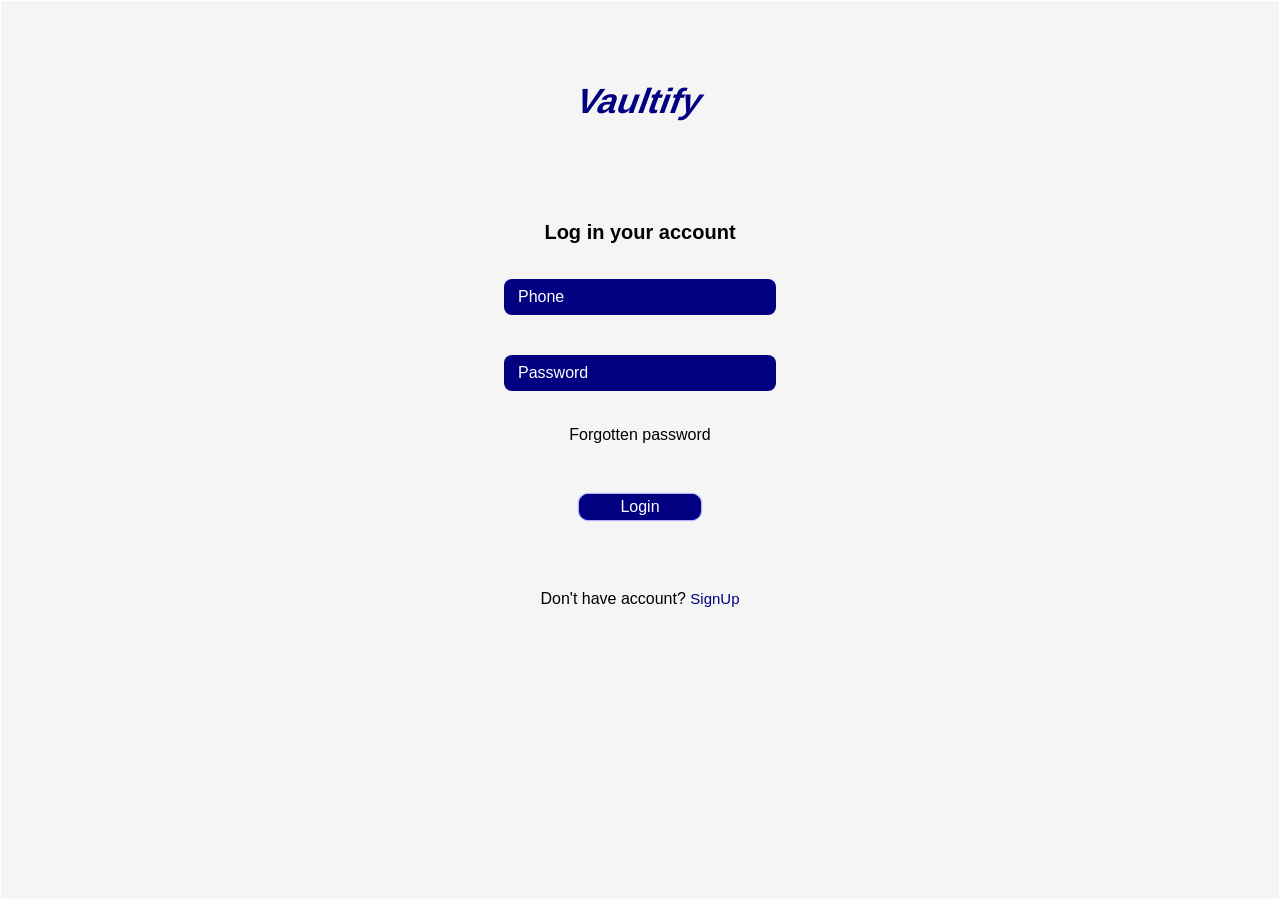
<file: index.html>
<!DOCTYPE html>
<html>
  <head>
    <meta name="viewport" content="width=device-width, initial-scale=1.0">
    <title>Index Page</title>
    <link rel="stylesheet" href="index.css">
  </head>
  <body>
   
<div id="signLogin-container">
  
  <div class="cards" id="cards">
  <div id="signLogin-body">
    
    <h3 class="logo">Vaultify</h3>
    
    <div style=" font-size: 20px; margin-bottom: 30px; text-align: center; font-weight: bold;">Log in your account</div>
    
    <div style="width: 100%; display: flex; align-items: center; flex-direction: column; gap: 30px;">
   <div class="input-wrapper">
    <input type="tel" id="loginPhone" placeholder=" "  required>
    <label for="loginPhone">Phone</label>
  </div>
       
   <div class="input-wrapper">
    <input type="password" id="loginPassword" placeholder=" " required>
    <label for="loginPassword">Password</label>
  </div>
  
  <!---forgotten Password Btn-->
  <div id="forgotten-password">Forgotten password</div>
  
  </div>
  <button  id="login"><span class="spinner"></span>
  Login</button>
  
  <p style="margin: 70px auto; text-align: center; flex: 1">
    Don't have account? 
  <span class="flipBtn" style="color: navy; font-size: 15px;">SignUp</span>
  </p>
  
     <div id="login-error"></div>
</div>


  <div id="signUp-body">
    
    <h3 class="logo">Vaultify</h3>
    
    <div style="font-size: 20px; color: black; margin-bottom: 30px; text-align: center; font-weight: bold;"> Get an Vaultify Account</div>

 <div style="width: 100%; display: flex; align-items: center; flex-direction: column; gap: 30px;">
  <div class="name-wrapper-container">
   <div class="input-wrapper">
    <input type="text" id="first-name" placeholder=" " maxlength="30" required>
   <label for="firstName">First Name</label>
    </div>
  
     <div class="input-wrapper">
    <input type="text" id="last-name" placeholder=" " maxlength="30" required>
   <label for="lastName">Last Name</label>
    </div>
    </div>
    
  <div class="emailPhone-wrapper-container">
    <div class="input-wrapper">
    <input type="email" id="signUp-email" placeholder=" " required>
   <label for="signUp-email">Email</label>
    </div>
    
   <div class="input-wrapper">
    <input type="tel" id="signUp-phone" placeholder=" " required maxlength="11">
   <label for="signUp-phone">Phone no</label>
    </div>
  </div>
  
  <div class="password-wrapper-container">
    <div style="position: relative; display: flex;">
   <div class="input-wrapper">
    <input type="password" id="create-password" maxlength="30"placeholder=" " required>
    <label for="create-password">Password</label>
  </div>
  
  <div class="strength-container">
     <div id="strength-bar"></div>
     </div>
  <p id="strength-text"></p>
  </div>
  </div>
  
    <div class="disabled-click"></div>
      </div>

<div style="display: flex; align-items: center; margin-top: 50px;">
 <button id="previous" style="background: grey; ">Previous</button>
 <button id="next">Next</button>
 </div>
 
  <button id="signUp" style="display: none">Create Account</button>
  
  <p style="margin: 70px auto; text-align: center; flex: 1">
    Do you have account? 
  <span class="flipBtn" style="color: navy; font-size: 15px;">Login</span>
  </p>
  
     <div id="signup-error"></div>

   </div>
</div><!--card closing tags-->

<div class="successBox-background"></div>
<div class="successfulBox">
  <img src="icon/success.gif">
</div>

</div><!--App Closing Tag-->

<!---forgotten Password Modal-->
  <div class="forgotten-password-modal">
  <div class="header">
    <img id="close-modal" src="icon/backarrow.png" style="width: 20px; height: 20px;">
    <p style="font-size: 18px;">Reset password</p>
  </div>
  
  <div style="padding: 40px 0; position: relative; display: flex; align-items: center; justify-content: center; flex-direction: column; gap: 30px; margin-top: 50px">
  
  <div class="input-wrapper" id="user-email">
    <input type="email" id="reset-password-email" placeholder=" "  required>
    <label for="reset-password-email">Email</label>
  </div>
  
    <div class="input-wrapper" id="new-password-box" style="display: none">
    <input type="password" id="newPasswords" placeholder=" " required>
    <label for="resetPassword">Password</label>
  </div>
  
   <div class="input-wrapper" id="confirm-password-box" style="display: none">
    <input type="password" id="confirmPasswords" placeholder=" " required>
    <label for="resetPassword">Confirm password</label>
  </div>
  
  <div class="reset-strength-container">
      <div id="newPassword-strength-bar"></div>
      </div>
     <p id="newPassword-strength-text"></p>
  </div>
        
     
  
   <button id="reset-btn">Next</button>
   
  <div class="reset-alert"></div>
  </div>
  
  
<script src="index.js" defer></script>
    
  </body>
</html>
</file>
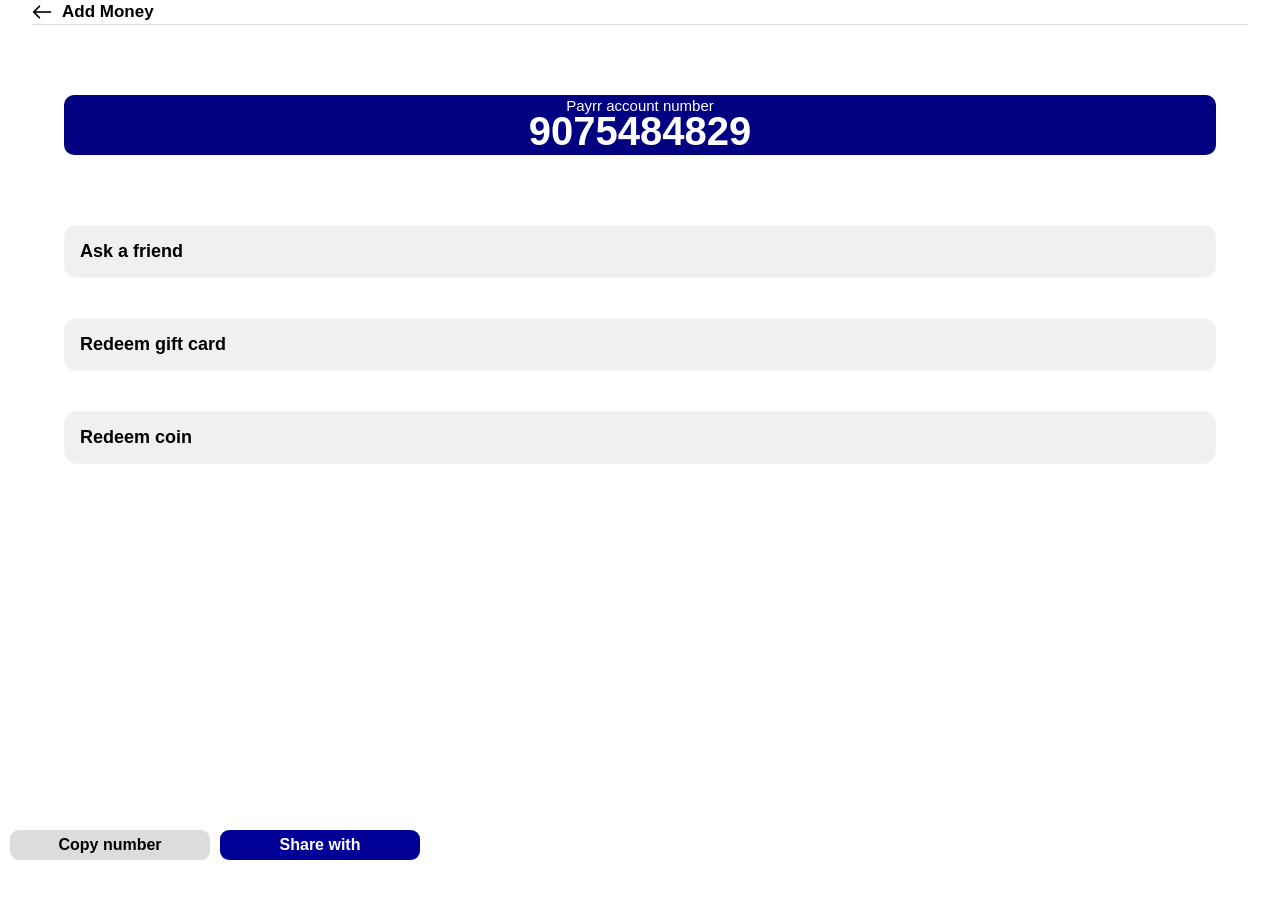
<file: add-money.html>
<!DOCTYPE html>
<html>
  <head>
    <meta name="viewport" content="width=device-width, initial-scale =1.0">
    <title>Add Money</title>
    <style>
  body{
    margin: 0;
    font-family: Arial, Sans-Serif;
    box-sizing: border-box;
  }
  
  .header{
    display: flex;
    align-items: center;
    gap: 10px;
    width: 95%;
    height: 25px;
    font-size: 17px;
    font-weight: normal;
    font-family: Arial, Comic Sans MS;
    pading: 10px;
    border-bottom: 1px solid gainsboro;
    margin: auto;
    text-align: center;
    box-sizing: border-box;
  }
  
  .account-number{
    position: relative;
    width: 90%;
    height: 60px;
    border: 2px solid navy;
    box-sizing: border-box;
    padding: 10px;
    font-size: 40px;
    font-weight: bold;
    font-family: Arial, Georgia;
    display: flex;
    align-items: center;
    justify-content: center;
    margin: 70px auto;
    color: white;
    background: navy;
    -webkit-border-radius: 10px;
  }
 
  
  span{
    position: absolute;
    top: 14%;
    left: 50%;
    transform: translate(-50%, -50%);
    font-size: 15px;
    color: white;
    font-weight: normal;
    text-align: center;
  }
  
  p{
    padding-top: 12px;
  }
  
  button{
    width: 200px;
    height: 30px;
    border-radius: 9px;
    background: gainsboro;
    border: none;
    font-size: 16px;
    font-weight: bold;
  }
  
  .share{
    background: rgb(0,0,150);
    color: white;
  }
  
  .footer{
    width: 100%;
    position: fixed;
    bottom: 30px;
    left: 0px;
    display: flex; 
    align-items: center; 
    gap: 10px;
    padding: 10px;
    box-sizing: border-box;
  }
  
  .nav{
    display: flex;
    align-items: center;
    width: 90%;
    font-size: 18px;
    border: 1px solid whitesmoke;
    background: rgb(240,240,240);
    margin: 40px auto; 
    padding: 15px;
    box-sizing: border-box;
    font-weight: bold;
    border-radius: 12px;
  }
    </style>
  </head>
  <body>
    <div class="header">
      <img onclick="history.back()" src="icon/backarrow.png" style="width: 20px; height: 20px;">
      <h4>Add Money</h4>
   </div>
   
   
   <div class="account-number">
     <span>Payrr account number</span>
     <p>9075484829</p>
    </div>
    
    <div class="footer">
    <button>Copy number</button>
    <button class="share">Share with</button>
    </div>
    
    <div class="content-nav">
        <div class="nav">Ask a friend</div>
        <div class="nav">Redeem gift card</div>
        <div class="nav">Redeem coin</div>
   </div>
   
   
   
  </body>
</html>
</file>
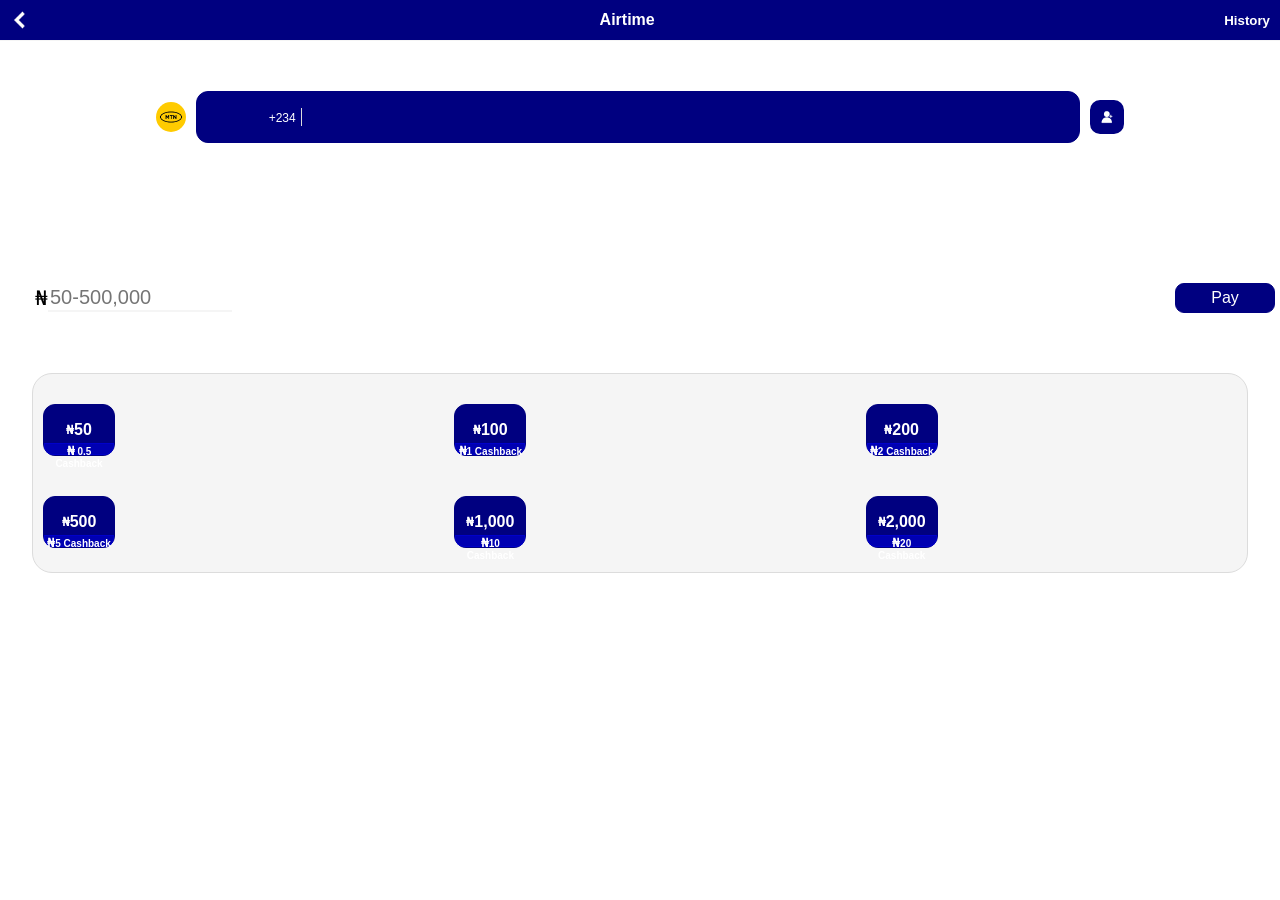
<file: airtime-recharge.html>
<!DOCTYPE html>
<html>
  <head>
    <meta name="viewport" content="width=device-width, initial-scale=1.0">
    <title>Airtime Recharge</title>
    <link rel="stylesheet" href="airtime-recharge.css">
  </head>
  <body>
    <div class="header">
      <img onclick="history.back()" src="icon/backarrow white.png" style="width: 20px; height: 20px;">
      <h4>Airtime</h4>
      <h5 id="history-btn">History</h5>
    </div>
  
    
    
    
    <div class="airtime-container">
     <div class="dropdown" data-dropdown>
    <div id="airtime-type" class="dropdown-toggle"></div>
      
    <div class="dropdown-menu">
       <img  src="image/airtel.png" class="dropdown-item">
       <img src="image/glo.jpeg" class="dropdown-item">
       <img src="image/mtn.png" class="dropdown-item">
     </div>
</div>
      
      <div id="airtime-body">
        <h4 class="h4"><span style="padding-right: 5px;">+234</span>
        </h4>
       <input type="tel" id="airtime-number" maxlength="11">
      </div>
      
    <div id="select-contact">
     <div class="contact-icon"></div>
      </div>
  </div>
  

  
   <div class="price-container">
     <div style="display: flex; align-items: center; padding-left: 30px;">
     <div style="font-size: 20px; color: black;">
       &#8358</div>
     <input type="tel" id="price" maxlength="10" placeholder="50-500,000">
    </div>
     <button id="pay-button">Pay</button>
    </div>
  <p id="error" class="error"></p>
    
    <div class="top-up">
     <div class="top-up-nav" data-value="50"><span>&#8358</span>50
     <div class="cash-back"><span>&#8358</span> 0.5 Cashback</div>
     </div>
     
     <div class="top-up-nav" data-value="100"><span>&#8358</span>100
      <div class="cash-back"><span>&#8358</span>1 Cashback</div>
     </div>
     
     <div class="top-up-nav" data-value="200"><span>&#8358</span>200
     <div class="cash-back"><span>&#8358</span>2 Cashback</div>
     </div>
     
     <div class="top-up-nav" data-value="500"><span>&#8358</span>500
     <div class="cash-back"><span>&#8358</span>5 Cashback</div>
     </div>
     
     <div class="top-up-nav" data-value="1000"><span>&#8358</span>1,000
     <div class="cash-back"><span>&#8358</span>10 Cashback</div>
     </div>
     
     <div class="top-up-nav" data-value="2000"><span>&#8358</span>2,000
    <div class="cash-back"><span>&#8358</span>20 Cashback</div>
     </div>
</div>

<!--History-->
<div id="history-container"></div>

<script src="airtime-recharge.js" defer></script>
  </body>
</html>
</file>
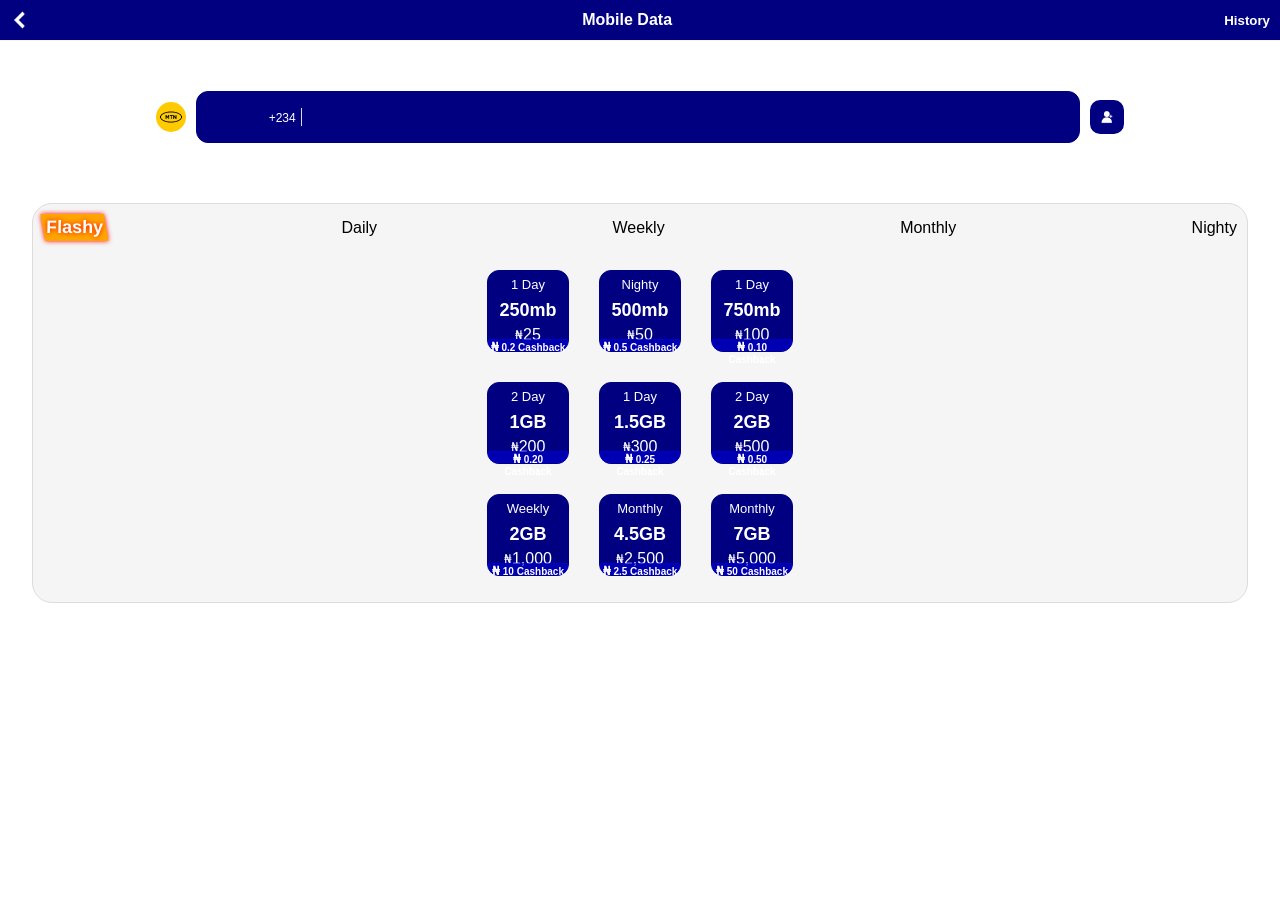
<file: data-recharge.html>
<!DOCTYPE html>
<html>
  <head>
    <meta name="viewport" content="width=device-width, initial-scale=1.0">
    <title>Data Recharge</title>
    <link rel="stylesheet" href="data-recharge.css">
  </head>
  <body>
    <div class="header">
      <img onclick="history.back()" src="icon/backarrow white.png" style="width: 20px; height: 20px;">
      <h4>Mobile Data</h4>
      <h5 id="history-btn">History</h5>
    </div>
  
    
    
    
    <div class="data-container">
     <div class="dropdown" data-dropdown>
    <div id="data-type" class="dropdown-toggle"></div>
      
    <div class="dropdown-menu">
       <img  src="image/airtel.png" class="dropdown-item">
       <img src="image/glo.jpeg" class="dropdown-item">
       <img src="image/mtn.png" class="dropdown-item">
     </div>
</div>
      
      <div id="data-body">
        <h4 class="h4"><span style="padding-right: 5px;">+234</span>
        </h4>
       <input type="tel" id="data-number" maxlength="11">
      </div>
      
    <div id="select-contact">
     <div class="contact-icon"></div>
      </div>
  </div>
  

  

    <div class="top-up">
      <div id="topUp-btn">
      <div class="best-offer" id="flashy">Flashy</div>
      <div class="best-offer" id="daily">Daily</div>
      <div class="best-offer" id="weekly">Weekly</div>
      <div class="best-offer" id="monthly">Monthly</div>
      <div class="best-offer" id="nighty">Nighty</div>
      </div>
      
      <!--Flashy start here-->
      <div id="best-offer">
    <div class="top-up-nav">
      <div style="font-weight: normal; font-family: arial, sans-serif; font-size: 13px">1 Day</div>
      <div style="margin: 8px 0px 5px; font-size: 18px;">250mb</div>
      
      <div style="display: flex; align-items: center; font-weight: normal;">
     <span>&#8358</span>
     <div>25</div>
     </div>
     
     <div class="cash-back"><span>&#8358</span> 0.2 Cashback</div>
     </div>
     
        <div class="top-up-nav">
      <div style="font-weight: normal; font-family: arial, sans-serif; font-size: 13px">Nighty</div>
      <div style="margin: 8px 0px 5px; font-size: 18px;">500mb</div>
      
      <div style="display: flex; align-items: center; font-weight: normal;">
     <span>&#8358</span>
     <div>50</div>
     </div>
     
     <div class="cash-back"><span>&#8358</span> 0.5 Cashback</div>
     </div>
     
     <div class="top-up-nav">
      <div style="font-weight: normal; font-family: arial, sans-serif; font-size: 13px">1 Day</div>
      <div style="margin: 8px 0px 5px; font-size: 18px;">750mb</div>
      
      <div style="display: flex; align-items: center; font-weight: normal;">
     <span>&#8358</span>
     <div>100</div>
     </div>
     
     <div class="cash-back"><span>&#8358</span> 0.10 Cashback</div>
     </div>
     
  <div class="top-up-nav">
      <div style="font-weight: normal; font-family: arial, sans-serif; font-size: 13px">2 Day</div>
      <div style="margin: 8px 0px 5px; font-size: 18px;">1GB</div>
      
      <div style="display: flex; align-items: center; font-weight: normal;">
     <span>&#8358</span>
     <div>200</div>
     </div>
     
   <div class="cash-back"><span>&#8358</span> 0.20 Cashback</div>
     </div>
     
     
 <div class="top-up-nav">
      <div style="font-weight: normal; font-family: arial, sans-serif; font-size: 13px">1 Day</div>
      <div style="margin: 8px 0px 5px; font-size: 18px;">1.5GB</div>
      
      <div style="display: flex; align-items: center; font-weight: normal;">
     <span>&#8358</span>
     <div>300</div>
     </div>
     
     <div class="cash-back"><span>&#8358</span> 0.25 Cashback</div>
     </div>
     
 <div class="top-up-nav">
      <div style="font-weight: normal; font-family: arial, sans-serif; font-size: 13px">2 Day</div>
      <div style="margin: 8px 0px 5px; font-size: 18px;">2GB</div>
      
      <div style="display: flex; align-items: center; font-weight: normal;">
     <span>&#8358</span>
     <div>500</div>
     </div>
     
     <div class="cash-back"><span>&#8358</span> 0.50 Cashback</div>
     </div>
     
  <div class="top-up-nav">
      <div style="font-weight: normal; font-family: arial, sans-serif; font-size: 13px">Weekly</div>
      <div style="margin: 8px 0px 5px; font-size: 18px;">2GB</div>
      
      <div style="display: flex; align-items: center; font-weight: normal;">
     <span>&#8358</span>
     <div>1,000</div>
     </div>
     
     <div class="cash-back"><span>&#8358</span> 10 Cashback</div>
     </div>
  
   <div class="top-up-nav">
      <div style="font-weight: normal; font-family: arial, sans-serif; font-size: 13px">Monthly</div>
      <div style="margin: 8px 0px 5px; font-size: 18px;">4.5GB</div>
      
      <div style="display: flex; align-items: center; font-weight: normal;">
     <span>&#8358</span>
     <div>2,500</div>
     </div>
     
     <div class="cash-back"><span>&#8358</span> 2.5 Cashback</div>
     </div>
  
   <div class="top-up-nav">
      <div style="font-weight: normal; font-family: arial, sans-serif; font-size: 13px">Monthly</div>
      <div style="margin: 8px 0px 5px; font-size: 18px;">7GB</div>
      
      <div style="display: flex; align-items: center; font-weight: normal;">
     <span>&#8358</span>
     <div>5,000</div>
     </div>
     
     <div class="cash-back"><span>&#8358</span> 50 Cashback</div>
     </div>
  
</div><!--Flashy closing-->
 
   <!--Daily Offer--->
      <div id="daily-offer">
    <div class="top-up-nav" data-value="50">
      <div style="font-weight: normal; font-family: arial, sans-serif; font-size: 13px">1 Day</div>
      <div style="margin: 8px 0px 5px; font-size: 18px;">50mb</div>
      
      <div style="display: flex; align-items: center; font-weight: normal;">
     <span>&#8358</span>
     <div>50</div>
     </div>
     
     <div class="cash-back"><span>&#8358</span> 0.5 Cashback</div>
     </div>
     
     
  <div class="top-up-nav">
      <div style="font-weight: normal; font-family: arial, sans-serif; font-size: 13px">1 Day</div>
      <div style="margin: 8px 0px 5px; font-size: 18px;">100mb</div>
      
      <div style="display: flex; align-items: center; font-weight: normal;">
     <span>&#8358</span>
     <div>100</div>
     </div>
     
     <div class="cash-back"><span>&#8358</span> 0.10 Cashback</div>
     </div>
     
  <div class="top-up-nav">
      <div style="font-weight: normal; font-family: arial, sans-serif; font-size: 13px">1 Day</div>
      <div style="margin: 8px 0px 5px; font-size: 18px;">150mb</div>
      
      <div style="display: flex; align-items: center; font-weight: normal;">
     <span>&#8358</span>
     <div>150</div>
     </div>
     
     <div class="cash-back"><span>&#8358</span> 0.15 Cashback</div>
     </div>
    
 <div class="top-up-nav">
      <div style="font-weight: normal; font-family: arial, sans-serif; font-size: 13px">1 Day</div>
      <div style="margin: 8px 0px 5px; font-size: 18px;">200mb</div>
      
      <div style="display: flex; align-items: center; font-weight: normal;">
     <span>&#8358</span>
     <div>200</div>
     </div>
     
     <div class="cash-back"><span>&#8358</span> 0.20 Cashback</div>
     </div>
  
  <div class="top-up-nav">
      <div style="font-weight: normal; font-family: arial, sans-serif; font-size: 13px">1 Day</div>
      <div style="margin: 8px 0px 5px; font-size: 18px;">500mb</div>
      
      <div style="display: flex; align-items: center; font-weight: normal;">
     <span>&#8358</span>
     <div>350</div>
     </div>
     
     <div class="cash-back"><span>&#8358</span> 1.5 Cashback</div>
     </div>
  
     <div class="top-up-nav">
      <div style="font-weight: normal; font-family: arial, sans-serif; font-size: 13px">1 Day</div>
      <div style="margin: 8px 0px 5px; font-size: 18px;">1GB</div>
      
      <div style="display: flex; align-items: center; font-weight: normal;">
     <span>&#8358</span>
     <div>500</div>
     </div>
     
     <div class="cash-back"><span>&#8358</span> 2 Cashback</div>
     </div>
     
  <div class="top-up-nav">
      <div style="font-weight: normal; font-family: arial, sans-serif; font-size: 13px">1 Day</div>
      <div style="margin: 8px 0px 5px; font-size: 18px;">1.5GB</div>
      
      <div style="display: flex; align-items: center; font-weight: normal;">
     <span>&#8358</span>
     <div>750</div>
     </div>
     
     <div class="cash-back"><span>&#8358</span> 2.5 Cashback</div>
     </div>
    
  <div class="top-up-nav">
      <div style="font-weight: normal; font-family: arial, sans-serif; font-size: 13px">1 Day</div>
      <div style="margin: 8px 0px 5px; font-size: 18px;">2GB</div>
      
      <div style="display: flex; align-items: center; font-weight: normal;">
     <span>&#8358</span>
     <div>1,000</div>
     </div>
     
     <div class="cash-back"><span>&#8358</span> 3 Cashback</div>
     </div>
     
    <div class="top-up-nav">
      <div style="font-weight: normal; font-family: arial, sans-serif; font-size: 13px">1 Day</div>
      <div style="margin: 8px 0px 5px; font-size: 18px;">2.5GB</div>
      
      <div style="display: flex; align-items: center; font-weight: normal;">
     <span>&#8358</span>
     <div>1,500</div>
     </div>
     
     <div class="cash-back"><span>&#8358</span> 3.5 Cashback</div>
     </div>
      
</div><!--daily offer closing-->

    <!---Weekly Offer-->
    <div id="weekly-offer">
      
    <div class="top-up-nav">
      <div style="font-weight: normal; font-family: arial, sans-serif; font-size: 13px">7 Day</div>
      <div style="margin: 8px 0px 5px; font-size: 18px;">50mb</div>
      
      <div style="display: flex; align-items: center; font-weight: normal;">
     <span>&#8358</span>
     <div>50</div>
     </div>
     
     <div class="cash-back"><span>&#8358</span> 0.5 Cashback</div>
     </div>
     
     
  <div class="top-up-nav">
      <div style="font-weight: normal; font-family: arial, sans-serif; font-size: 13px">7 Day</div>
      <div style="margin: 8px 0px 5px; font-size: 18px;">100mb</div>
      
      <div style="display: flex; align-items: center; font-weight: normal;">
     <span>&#8358</span>
     <div>100</div>
     </div>
     
     <div class="cash-back"><span>&#8358</span> 0.10 Cashback</div>
     </div>
     
  <div class="top-up-nav">
      <div style="font-weight: normal; font-family: arial, sans-serif; font-size: 13px">7 Day</div>
      <div style="margin: 8px 0px 5px; font-size: 18px;">150mb</div>
      
      <div style="display: flex; align-items: center; font-weight: normal;">
     <span>&#8358</span>
     <div>150</div>
     </div>
     
     <div class="cash-back"><span>&#8358</span> 0.15 Cashback</div>
     </div>
    
 <div class="top-up-nav">
      <div style="font-weight: normal; font-family: arial, sans-serif; font-size: 13px">7 Day</div>
      <div style="margin: 8px 0px 5px; font-size: 18px;">200mb</div>
      
      <div style="display: flex; align-items: center; font-weight: normal;">
     <span>&#8358</span>
     <div>200</div>
     </div>
     
     <div class="cash-back"><span>&#8358</span> 0.20 Cashback</div>
     </div>
  
  <div class="top-up-nav">
      <div style="font-weight: normal; font-family: arial, sans-serif; font-size: 13px">7 Day</div>
      <div style="margin: 8px 0px 5px; font-size: 18px;">500mb</div>
      
      <div style="display: flex; align-items: center; font-weight: normal;">
     <span>&#8358</span>
     <div>350</div>
     </div>
     
     <div class="cash-back"><span>&#8358</span> 1.5 Cashback</div>
     </div>
  
     <div class="top-up-nav">
      <div style="font-weight: normal; font-family: arial, sans-serif; font-size: 13px">7 Day</div>
      <div style="margin: 8px 0px 5px; font-size: 18px;">1GB</div>
      
      <div style="display: flex; align-items: center; font-weight: normal;">
     <span>&#8358</span>
     <div>500</div>
     </div>
     
     <div class="cash-back"><span>&#8358</span> 2 Cashback</div>
     </div>
     
  <div class="top-up-nav">
      <div style="font-weight: normal; font-family: arial, sans-serif; font-size: 13px">7 Day</div>
      <div style="margin: 8px 0px 5px; font-size: 18px;">1.5GB</div>
      
      <div style="display: flex; align-items: center; font-weight: normal;">
     <span>&#8358</span>
     <div>750</div>
     </div>
     
     <div class="cash-back"><span>&#8358</span> 2.5 Cashback</div>
     </div>
    
  <div class="top-up-nav">
      <div style="font-weight: normal; font-family: arial, sans-serif; font-size: 13px">7 Day</div>
      <div style="margin: 8px 0px 5px; font-size: 18px;">2GB</div>
      
      <div style="display: flex; align-items: center; font-weight: normal;">
     <span>&#8358</span>
     <div>1,000</div>
     </div>
     
     <div class="cash-back"><span>&#8358</span> 3 Cashback</div>
     </div>
     
    <div class="top-up-nav">
      <div style="font-weight: normal; font-family: arial, sans-serif; font-size: 13px">7 Day</div>
      <div style="margin: 8px 0px 5px; font-size: 18px;">2.5GB</div>
      
      <div style="display: flex; align-items: center; font-weight: normal;">
     <span>&#8358</span>
     <div>1,500</div>
     </div>
     
     <div class="cash-back"><span>&#8358</span> 3.5 Cashback</div>
     </div>
      
</div><!--Weekly offer closing-->

    <!---Monthly Offer-->
    <div id="monthly-offer">
      
    <div class="top-up-nav">
      <div style="font-weight: normal; font-family: arial, sans-serif; font-size: 13px">30 Day</div>
      <div style="margin: 8px 0px 5px; font-size: 18px;">50mb</div>
      
      <div style="display: flex; align-items: center; font-weight: normal;">
     <span>&#8358</span>
     <div>50</div>
     </div>
     
     <div class="cash-back"><span>&#8358</span> 0.5 Cashback</div>
     </div>
     
     
  <div class="top-up-nav">
      <div style="font-weight: normal; font-family: arial, sans-serif; font-size: 13px">30 Day</div>
      <div style="margin: 8px 0px 5px; font-size: 18px;">100mb</div>
      
      <div style="display: flex; align-items: center; font-weight: normal;">
     <span>&#8358</span>
     <div>100</div>
     </div>
     
     <div class="cash-back"><span>&#8358</span> 0.10 Cashback</div>
     </div>
     
  <div class="top-up-nav">
      <div style="font-weight: normal; font-family: arial, sans-serif; font-size: 13px">30 Day</div>
      <div style="margin: 8px 0px 5px; font-size: 18px;">150mb</div>
      
      <div style="display: flex; align-items: center; font-weight: normal;">
     <span>&#8358</span>
     <div>150</div>
     </div>
     
     <div class="cash-back"><span>&#8358</span> 0.15 Cashback</div>
     </div>
    
 <div class="top-up-nav">
      <div style="font-weight: normal; font-family: arial, sans-serif; font-size: 13px">30 Day</div>
      <div style="margin: 8px 0px 5px; font-size: 18px;">200mb</div>
      
      <div style="display: flex; align-items: center; font-weight: normal;">
     <span>&#8358</span>
     <div>200</div>
     </div>
     
     <div class="cash-back"><span>&#8358</span> 0.20 Cashback</div>
     </div>
  
  <div class="top-up-nav">
      <div style="font-weight: normal; font-family: arial, sans-serif; font-size: 13px">30 Day</div>
      <div style="margin: 8px 0px 5px; font-size: 18px;">500mb</div>
      
      <div style="display: flex; align-items: center; font-weight: normal;">
     <span>&#8358</span>
     <div>350</div>
     </div>
     
     <div class="cash-back"><span>&#8358</span> 1.5 Cashback</div>
     </div>
  
     <div class="top-up-nav">
      <div style="font-weight: normal; font-family: arial, sans-serif; font-size: 13px">30 Day</div>
      <div style="margin: 8px 0px 5px; font-size: 18px;">1GB</div>
      
      <div style="display: flex; align-items: center; font-weight: normal;">
     <span>&#8358</span>
     <div>500</div>
     </div>
     
     <div class="cash-back"><span>&#8358</span> 2 Cashback</div>
     </div>
     
  <div class="top-up-nav">
      <div style="font-weight: normal; font-family: arial, sans-serif; font-size: 13px">30 Day</div>
      <div style="margin: 8px 0px 5px; font-size: 18px;">1.5GB</div>
      
      <div style="display: flex; align-items: center; font-weight: normal;">
     <span>&#8358</span>
     <div>750</div>
     </div>
     
     <div class="cash-back"><span>&#8358</span> 2.5 Cashback</div>
     </div>
    
  <div class="top-up-nav">
      <div style="font-weight: normal; font-family: arial, sans-serif; font-size: 13px">30 Day</div>
      <div style="margin: 8px 0px 5px; font-size: 18px;">2GB</div>
      
      <div style="display: flex; align-items: center; font-weight: normal;">
     <span>&#8358</span>
     <div>1,000</div>
     </div>
     
     <div class="cash-back"><span>&#8358</span> 3 Cashback</div>
     </div>
     
    <div class="top-up-nav">
      <div style="font-weight: normal; font-family: arial, sans-serif; font-size: 13px">30 Day</div>
      <div style="margin: 8px 0px 5px; font-size: 18px;">2.5GB</div>
      
      <div style="display: flex; align-items: center; font-weight: normal;">
     <span>&#8358</span>
     <div>1,500</div>
     </div>
     
     <div class="cash-back"><span>&#8358</span> 3.5 Cashback</div>
     </div>
      
</div><!--Monthly offer closing-->

    <!---Nighty Offer-->
    <div id="nighty-offer">
      
    <div class="top-up-nav">
      <div style="font-weight: normal; font-family: arial, sans-serif; font-size: 13px">1 Night</div>
      <div style="margin: 8px 0px 5px; font-size: 18px;">250mb</div>
      
      <div style="display: flex; align-items: center; font-weight: normal;">
     <span>&#8358</span>
     <div>25</div>
     </div>
     
     <div class="cash-back"><span>&#8358</span> 0.5 Cashback</div>
     </div>
     
     
  <div class="top-up-nav">
      <div style="font-weight: normal; font-family: arial, sans-serif; font-size: 13px">1 Night</div>
      <div style="margin: 8px 0px 5px; font-size: 18px;">500mb</div>
      
      <div style="display: flex; align-items: center; font-weight: normal;">
     <span>&#8358</span>
     <div>50</div>
     </div>
     
     <div class="cash-back"><span>&#8358</span> 0.10 Cashback</div>
     </div>
     
  <div class="top-up-nav">
      <div style="font-weight: normal; font-family: arial, sans-serif; font-size: 13px">1 Night</div>
      <div style="margin: 8px 0px 5px; font-size: 18px;">750mb</div>
      
      <div style="display: flex; align-items: center; font-weight: normal;">
     <span>&#8358</span>
     <div>100</div>
     </div>
     
     <div class="cash-back"><span>&#8358</span> 0.15 Cashback</div>
     </div>
    
 <div class="top-up-nav">
      <div style="font-weight: normal; font-family: arial, sans-serif; font-size: 13px">1 Night</div>
      <div style="margin: 8px 0px 5px; font-size: 18px;">1Gb</div>
      
      <div style="display: flex; align-items: center; font-weight: normal;">
     <span>&#8358</span>
     <div>200</div>
     </div>
     
     <div class="cash-back"><span>&#8358</span> 0.20 Cashback</div>
     </div>
  
  <div class="top-up-nav">
      <div style="font-weight: normal; font-family: arial, sans-serif; font-size: 13px">2 night</div>
      <div style="margin: 8px 0px 5px; font-size: 18px;">500mb</div>
      
      <div style="display: flex; align-items: center; font-weight: normal;">
     <span>&#8358</span>
     <div>300</div>
     </div>
     
     <div class="cash-back"><span>&#8358</span> 1.5 Cashback</div>
     </div>
  
     <div class="top-up-nav">
      <div style="font-weight: normal; font-family: arial, sans-serif; font-size: 13px">2 night</div>
      <div style="margin: 8px 0px 5px; font-size: 18px;">1GB</div>
      
      <div style="display: flex; align-items: center; font-weight: normal;">
     <span>&#8358</span>
     <div>500</div>
     </div>
     
     <div class="cash-back"><span>&#8358</span> 2 Cashback</div>
     </div>
     
  <div class="top-up-nav">
      <div style="font-weight: normal; font-family: arial, sans-serif; font-size: 13px">3 Night</div>
      <div style="margin: 8px 0px 5px; font-size: 18px;">1.5GB</div>
      
      <div style="display: flex; align-items: center; font-weight: normal;">
     <span>&#8358</span>
     <div>750</div>
     </div>
     
     <div class="cash-back"><span>&#8358</span> 2.5 Cashback</div>
     </div>
    
  <div class="top-up-nav">
      <div style="font-weight: normal; font-family: arial, sans-serif; font-size: 13px">3 Night</div>
      <div style="margin: 8px 0px 5px; font-size: 18px;">2GB</div>
      
      <div style="display: flex; align-items: center; font-weight: normal;">
     <span>&#8358</span>
     <div>1,000</div>
     </div>
     
     <div class="cash-back"><span>&#8358</span> 3 Cashback</div>
     </div>
     
    <div class="top-up-nav">
      <div style="font-weight: normal; font-family: arial, sans-serif; font-size: 13px">3 Night</div>
      <div style="margin: 8px 0px 5px; font-size: 18px;">2.5GB</div>
      
      <div style="display: flex; align-items: center; font-weight: normal;">
     <span>&#8358</span>
     <div>1,500</div>
     </div>
     
     <div class="cash-back"><span>&#8358</span> 3.5 Cashback</div>
     </div>
      
</div><!--Nighty offer closing-->
</div> <!--Top Up closing tag-->

<!--History-->
<div id="history-container"></div>

<script src="data-recharge.js" defer></script>
  </body>
</html>
</file>
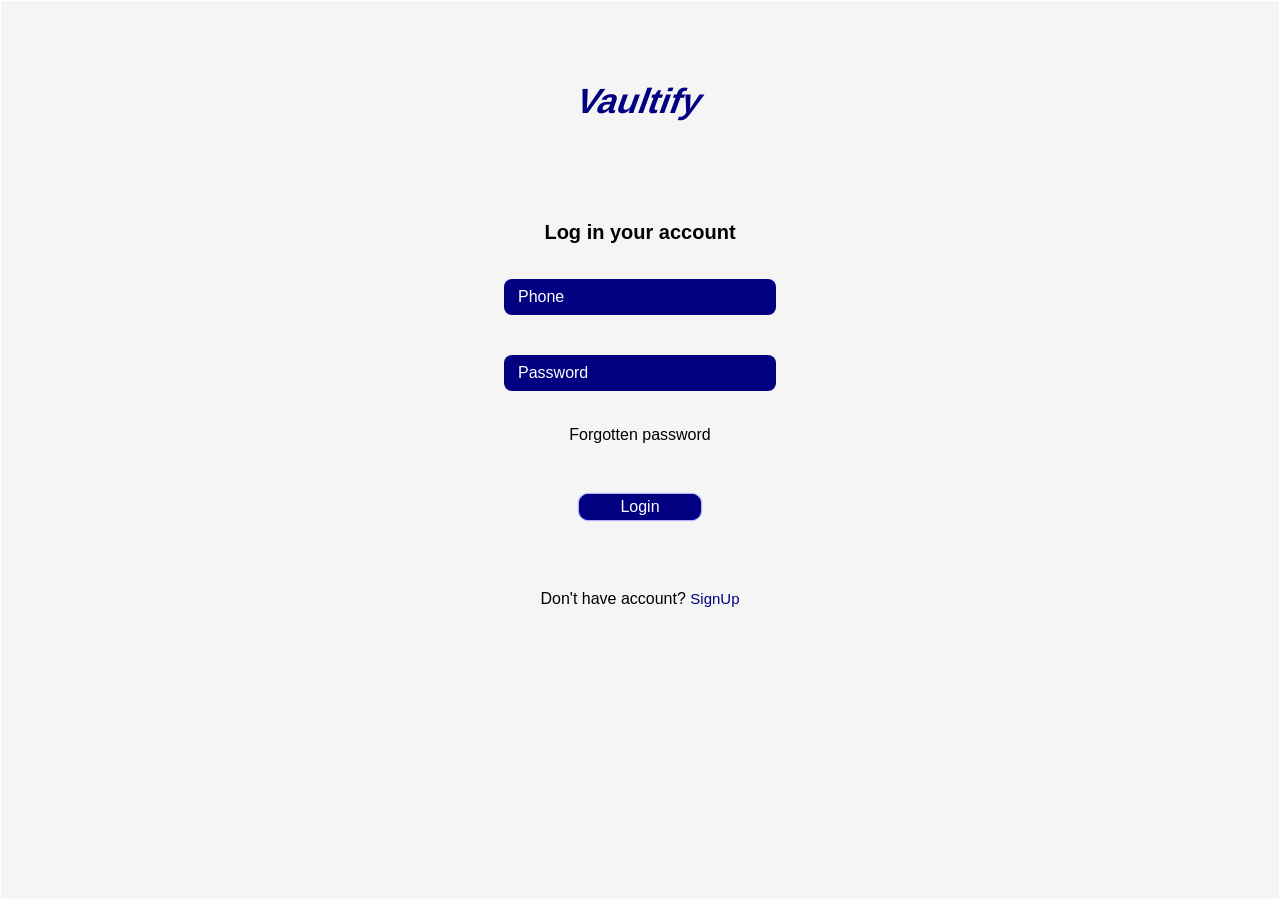
<file: home.html>
<!DOCTYPE html>
<html>
  <head>
    <meta name="viewport" content="width=device-width, initial-scale=1.0">
    <title>Bank Acccount</title>
    <link rel="stylesheet" href="home.css">
  </head>
  <body>
 
  
  <div id="app">

  <!--index page-->
  <div class="screen" id="index">
    
  <!--Screen Wrapper-->
<div class="screen-wrapper">
  <div class="top-bar">
<div class="profile" id="user-avatar"></div>
<div id="user-name"></div>
  </div>
  
  
    <div class="details-container">
    <div class="detail-nav">
    <div style="font-size: 14px;">Available Balance</div>
    <img class="toggle-balance" id="opened" src="icon/balance-open.png">
    <img class="toggle-balance" id="closed" src="icon/balance-closed.png" style="display: none; width: 30px; height: 30px;">
    </div>
    
    <div class="balance">
    <span id="symbol"></span>
    <span id="user-balance"></span>
    </div>

   
 
<a href="add-money.html">
  <button class="top-up">+Add Money</button></a>
  
<a href="transaction-history.html">
<div class="transaction">Transaction History</div></a>
</div>
  


<div class="nav-container">
  <div class="navBox">
  <a href="vaultify-transaction.html" style="text-decoration: none; color: black;">
  <div class="navBtn">
  <div class="navIcon" style="background-image: url('icon/payrr.png');"></div>
  </div>
  <span>To vaultify</span>
  </a>
  </div>
  
  <div class="navBox">
  <a href="otherBank-transaction" style="text-decoration: none; color: black">
  <div class="navBtn">
  <div class="navIcon" style="background-image: url('icon/bank.png');"></div>
  </div>
  <span>To bank</span>
  </a>
  </div>

  
  <div class="navBox">
  <a href="Withdraw-transaction" style="text-decoration: none; color: black">
  <div class="navBtn">
  <div class="navIcon" style="background-image: url('icon/withdrawal.png');"></div>
  </div>
  <span>Withdraw</span>
  </a>
  </div>
</div>
  
<div class="nav-container">
    <div class="navBox">
  <div class="navBtn">
   <div class="navIcon" style="background-image: url('icon/crypto.png');"></div>
  </div>
  <span>Crypto</span>
  </div>
  
    <div class="navBox">
  <div class="navBtn">
  <div class="navIcon" style="background-image: url('icon/coin.png');"></div>
  </div>
  <span>Coin</span>
  </div>
  
    <div class="navBox">
  <div class="navBtn">
   <div class="navIcon" style="background-image: url('icon/daily check-in.png');"></div>
  </div>
  <span>Check-in</span>
  </div>
</div>

  <div class="internet-container">
    
  <a href="airtime-recharge.html" style="text-decoration: none; color: black">
   <div class="navBox">
  <div class="navBtn">
   <div class="navIcon" style="background-image: url('icon/airtime.png');"></div>
  </div>
  <span>Airtime</span>
  </div> </a>
  
   <a href="data-recharge.html" style="text-decoration: none; color: black">
  <div class="navBox">
  <div class="navBtn">
   <div class="navIcon" style="background-image: url('icon/data.png');"></div>
  </div>
  <span>Data</span>
  </div></a>
  
    
    <div class="navBox">
  <div class="navBtn">
   <div class="navIcon" style="background-image: url('icon/electricity.png');"></div>
  </div>
  <span>Electricity</span>
  </div>
  
    
    <div class="navBox">
  <div class="navBtn">
   <div class="navIcon" style="background-image: url('icon/savings.png');"></div>
  </div>
  <span>Savings</span>
  </div>
  
  <div class="navBox">
  <div class="navBtn">
   <div class="navIcon" style="background-image: url('icon/investment.png');"></div>
  </div>
  <span>Investment</span>
  </div>
  
    <div class="navBox">
  <div class="navBtn">
   <div class="navIcon" style="background-image: url('icon/contribution.png');"></div>
  </div>
  <span>Contribution</span>
  </div>
  
  
      <div class="navBox">
  <div class="navBtn">
   <div class="navIcon" style="background-image: url('icon/refer.png');"></div>
  </div>
  <span>Refer and earn</span>
  </div>
  

  <div class="navBox">
  <div class="navBtn" onclick="window.location.href = 'virtual-card.html' ">
   <div class="navIcon" style="background-image: url('icon/virtual-card.png');"></div>
  </div>
  <span>Virtual card</span>
  </div>
  
  </div>
  
  
  <footer>
  <div class="footer-nav">
<img src="icon/home-active.png" style="width: 25px; height: 25px;">
    <span id="home-text" style="color: navy; font-weight: bold;">Home</span>
  </div>
  
    <div class="footer-nav">
<img src="icon/message.png" style="width: 25px; height: 25px;">
    <span>Message</span>
  </div>
  
    <div class="footer-nav">
<img src="icon/badge.png" style="width: 25px; height: 25px;">
    <span>Badge</span>
  </div>
  
  <a href="profile.html" style="text-decoration: none; color: black;">
    <div class="footer-nav">
<img src="icon/profile.png" style="width: 25px; height: 25px;">
    <span>Profile</span>
  </div></a>
  </footer>
  </div>
  </div>
  <!--End here-->
  
  
  <!--Transfer History-->
<div class="history">
  
      <!--Screen Wrappper-->
  <div class="screen-wrapper">
  <div class="history-header">
  <img onclick="goBack()" src="icon/backarrow.png" style="width: 20px; height: 20px;">
  <h3 style="margin: 0;">Transfer History</h3>
</div>

<div id="content" class="history-content"></div>
  </div>
</div>

</div><!--App closing tag-->
<script src="app.js" defer></script>
<script src="home.js" defer></script>


  </body>
</html>
</file>
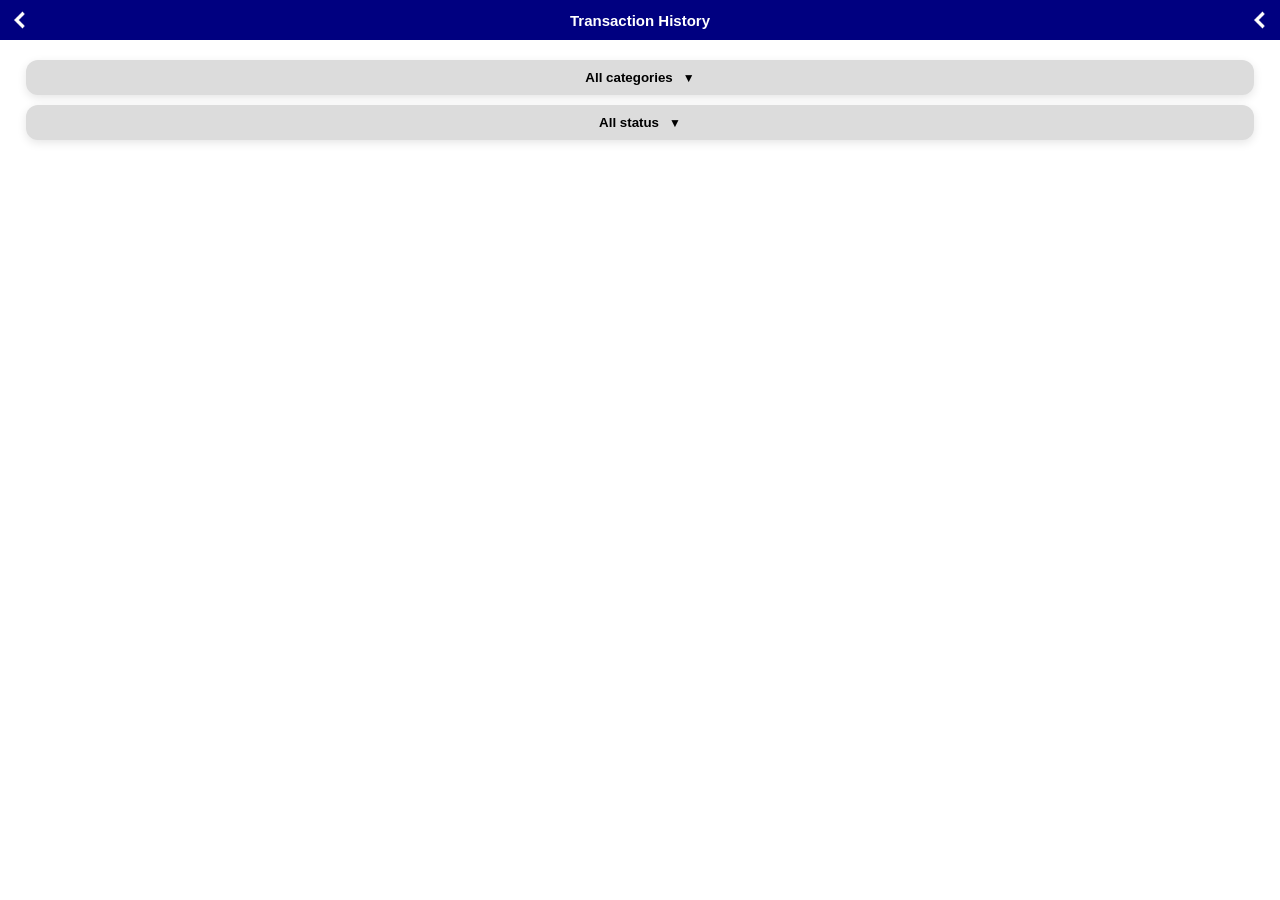
<file: transaction-history.html>
<!DOCTYPE html>
<html>
<head>
  <meta name="viewport" content="width=device-width, initial-scale=1.0">
  <title>Transaction History</title>
  <style>
    body{
      margin: 0;
      font-family: Arial, Sans-Serif;
    }
    header{
      display: flex;
      align-items: center;
      justify-content: space-between;
      background: navy;
      color: white;
      padding: 10px;
    }
    h3{
      margin: 0;
      font-size: 15px;
    }
    header img{
      width: 20px;
      height: 20px;
    }
    
.filter-bar {
  display: flex;
  flex-direction: column;
  gap: 10px;
  padding: 20px 2%;
}
/* container */
.dropdown, .status {
  position: relative;
  width: 100%;
}

/* button */
.dropdown-btn, .status-btn {
  width: 100%;
  padding: 10px;
  border: none;
  border-radius: 12px;
  background: gainsboro;
  box-shadow: 0 3px 10px rgba(0,0,0,0.1);
  font-weight: 600;
  cursor: pointer;
  display: flex;
  justify-content: center;
  gap: 10px;
  align-items: center;
  text-align: center;
}

/* arrow */
.arrow::after {
  content: "▼";
  font-size: 12px;
  transition: 0.3s;
  display: inline-block;
}

/* rotate arrow when active */
.dropdown.active .arrow::after,
.status.active .arrow::after {
  transform: rotate(180deg);
}

/* dropdown menu */
.categories-menu, .status-menu {
  position: absolute;
  top: 110%;
  left: 0;
  width: 100%;
  height: 200px;
  background: gainsboro;
  border-radius: 14px;
  box-shadow: 0 10px 25px rgba(0,0,0,0.12);
  padding: 15px;
  display: grid;
  grid-template-columns: repeat(3, 1fr);
  gap: 30px;
  column-gap: 10px;
  /* animation base */
  opacity: 0;
  transform: translateY(-10px) scale(0.98);
  pointer-events: none;
  transition: all 0.25s ease;
  z-index: 10;
}

/* active state */
.dropdown.active .categories-menu,
.status.active .status-menu{
  left: 50%;
  opacity: 1;
  transform: translateX(-50%) translateY(0) scale(1);
  width: 96vw;
  pointer-events: auto;
}

/* items */
.item {
  display: flex;
  align-items: center;
  justify-content: center;
  padding: 5px;
  border-radius: 5px;
  background: #f7f7f7;
  text-align: center;
  cursor: pointer;
  font-size: 14px;
  transition: 0.2s;
}

.item:hover {
  background: #e6f7ee;
}


  </style>
</head>
<body>
  <header>
    <img onclick="history.back()" src="icon/backarrow white.png">
    <h3>Transaction History</h3>
    <img src="icon/backarrow white.png">
  </header>
  <div class="filter-bar">
    
  <div class="dropdown">
    <button class="dropdown-btn">All categories
    <span class="arrow"></span>
  </button>

  <div class="categories-menu" id="categories">
    <div class="item"> Transfer</div>
    <div class="item"> Withdraw</div>
    <div class="item"> Crypto</div>
    <div class="item"> Coin</div>
    <div class="item"> Airtime</div>
    <div class="item"> Data</div>
    <div class="item"> Bills</div>
    <div class="item"> Betting</div>
    <div class="item"> Bank</div>
  </div>
</div>

<div class="status">
    <button class="status-btn">All status
    <span class="arrow"></span>
  </button>

  <div class="status-menu" id="status">
    <div class="item"> Transfer</div>
    <div class="item"> Withdraw</div>
    <div class="item"> Crypto</div>
    <div class="item"> Coin</div>
    <div class="item"> Airtime</div>
    <div class="item"> Data</div>
  
  </div>
</div>
</div>
  
  <div id="history-container">
    
  </div>
  
  <script>
const dropdowns = document.querySelectorAll(".dropdown, .status");

dropdowns.forEach(dropdown => {
  const btn = dropdown.querySelector(".dropdown-btn, .status-btn");
  
  btn.addEventListener("click", (e) => {
    e.stopPropagation(); // prevent the "click outside" from firing immediately
    
    // close other dropdowns first
    dropdowns.forEach(d => {
      if (d !== dropdown) d.classList.remove("active");
    });
    
    dropdown.classList.toggle("active");
  });
});

// click outside to close any open dropdown
document.addEventListener("click", (e) => {
  dropdowns.forEach(dropdown => {
    if (!dropdown.contains(e.target)) {
      dropdown.classList.remove("active");
    }
  });
});

// optional: update button text when item is clicked
document.querySelectorAll(".item").forEach(item => {
  item.addEventListener("click", function() {
    const parent = this.closest(".dropdown, .status");
    const btn = parent.querySelector(".dropdown-btn, .status-btn");
    btn.firstChild.textContent = this.textContent + " "; // keep the arrow
    parent.classList.remove("active");
  });
});
    
  </script>
</body>
</html>
</file>
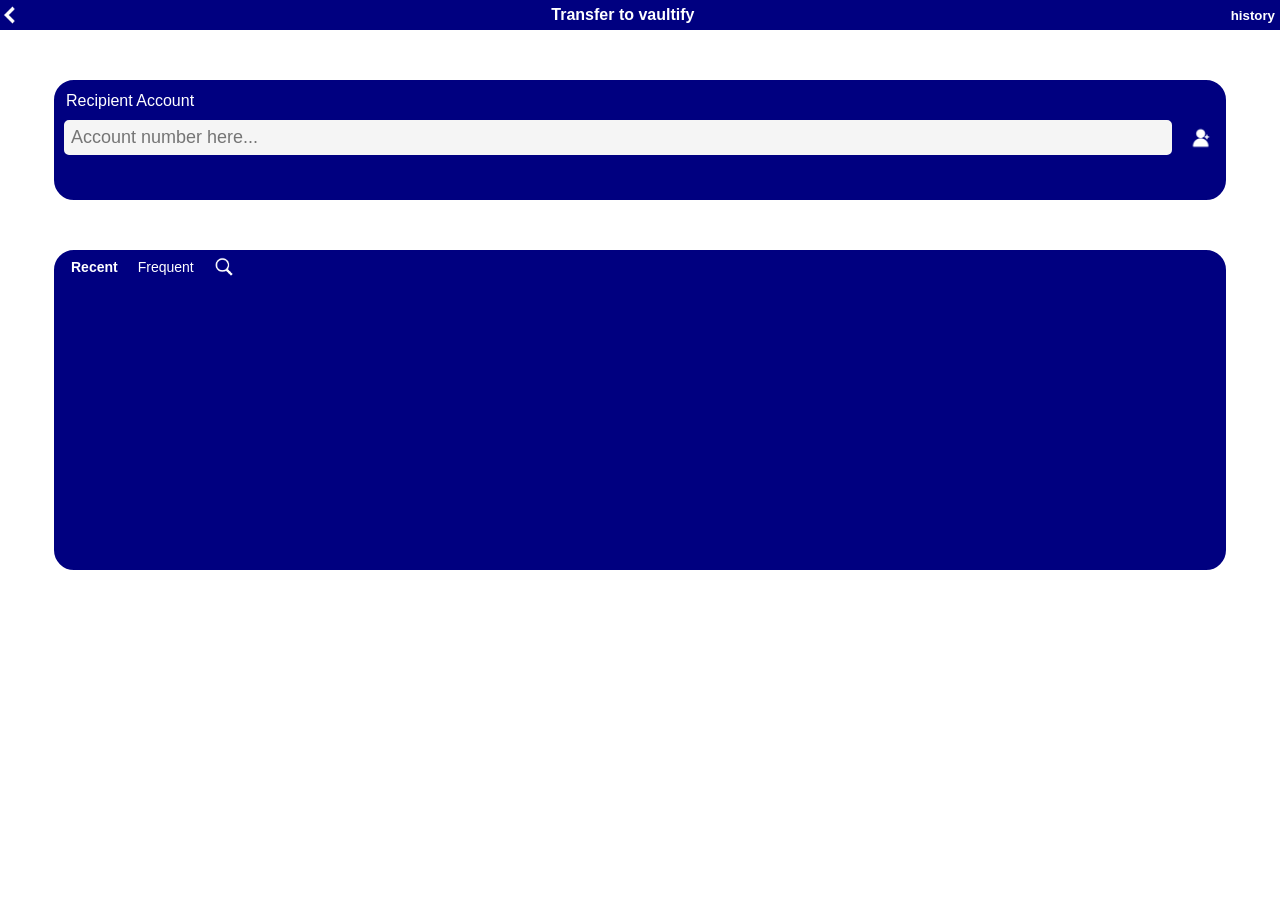
<file: vaultify-transaction.html>
<!DOCTYPE html>
<html>
  <head>
    <meta name="viewport" content="width=device-width, initial-scale=1.0">
    <title>Vaultify Acccount</title>
    <style>
      body{
        margin: 0;
        font-family: Arial;
      }
      header{
       display: flex;
       align-items: center;
       justify-content: space-between;
       width: 100%;
       height: 30px;
       background: navy;
      }
      h4{
        margin: 0;
        color: white;
      }
      .container{
        position: relative;
        width: 90%;
        height: auto;
        min-height: 100px;
        border: 2px solid navy;
        border-radius: 20px;
        margin: 50px auto;
        display: flex;
        align-items: center;
        justify-content: space-between;
        flex-direction: column;
        padding: 8px;
        background: navy;
      }
      span{
        position: absolute;
        top: 10px;
        left: 10px;
        color: white;
        margin: 0;
      }
      input{
        width: 95%;
        padding: 5px;
        border: 2px solid whitesmoke;
        font-size: 18px;
        outline: none;
        border-radius: 5px;
        background: whitesmoke;
        overflow: hidden;
      }
      .accounts-container{
        position: relative;
        width: 90%;
        height: 300px;
        min-height: 100px;
        border: 2px solid navy;
        border-radius: 20px;
        margin: 50px auto;
        padding: 8px;
        background: navy;
      }
      .container-nav{
        position: absolute;
        top: 5px;
        left: 15px;
        display: flex;
        align-items: center;
        justify-content: space-between;
        gap: 20px;
      }
      #recent{
        font-weight: bold;
      }
      #recent, #frequent{
        font-size: 14px;
        transition: transform 0.2s;
      }
      p{
        margin: 0;
        color: white;
        font-size: 16px;
      }
      #search-account{
        position: absolute;
        top: 40px;
        left: 8px;
        opacity: 0;
        pointer-events: none;
        transition: 0.2s;
      }
      .account-history, .frequent-account{
        position: absolute;
        top: 30px;
        left: 10px;
        width: 95%;
        box-sizing: border-box;
        transition: 0.2s;
      }
      .frequent-account{
        opacity: 0;
        pointer-events: none;
        color: white;
      }
      .accounts{
        psition: relative;
        display: flex;
        align-items: center;
        gap: 10px;
        border-bottom: 1px dotted grey;
        padding: 12px 0;
      }
      .account-list{
        width: 100%;
      }
      .profile{
        width: 40px;
        height: 40px;
        border-radius: 100%;
        background-size: cover;
        background-position: center;
      }
      .name{
        font-size: 16px;
        font-weight: bold;
      }
      .account-num{
        font-size: 14px;
      }
      .send-count{
        position: absolute;
        bottom: 10px;
        right: 0px;
        font-size: 12px;
      }
     .spinner {
        display: none;
        position: absolute;
        bottom: 5px;
        left: 8px;
        width: 24px;
        height: 24px;
        border: 3px solid #ddd;
        border-top-color: #000;
        border-radius: 50%;
        animation: spin 0.6s linear infinite;
      }
      @keyframes spin { 
        to { transform: rotate(360deg);}
      } 
      .spinner.show{
        display: block;
      }
      .verified-account{
        display: none;
        align-items: center;
        justify-content: start;
        boder: 2px solid white;
        width: 100%;
        height: 30px;
        padding: 5px;
        margin-top: 25px;
      }
      .verify-profile{
        width: 35px;
        height: 35px;
        border-radius: 100px;
        background-position: center;
        background-size: cover;
        border: 1px solid white;
        margin-left: 8px;
      }
      .verify-name{
        font-size: 18px;
        font-weight: bold;
        color: white;
        padding-left: 20px;
      }
    </style>
  </head>
  <body>
    <header>
    <img onclick="history.back()" src="icon/backarrow white.png" style="width: 20px; height: 20px;">
    <h4>Transfer to vaultify</h3>
    <h5 style="color: white; padding: 5px">history</h5>
    </header>
    
    <div class="container">
    <span>Recipient Account</span>
    <div style="display: flex; align-items: center; justify-content: space-between; padding-top: 30px; width: 100%;">
    <input type="tel" id="account-number" maxlength="10" placeholder="Account number here...">
     <img src="icon/contact.png" style="margin-left: 5px; width: 30px; height: 30px;">
    </div>
    
     <div class="spinner"></div>
     
     <div class="verified-account">
       <div class="verify-profile" style="background-image: url('image/bolu1.jpg');"></div>
       <div class="verify-name"></div>
     </div>
       
     <div class="account-list" id="account-list"></div>
    </div>

    <div class="accounts-container">
      <div class="container-nav">
        <p id="recent">Recent</p>
        <p id="frequent">Frequent</p>
        <img id="search-icon" src="icon/search white.png" style="width: 20px; height: 20px;">
      </div>
      
      <input type="search" id="search-account" placeholder="Name or account number">
    
      <div class="account-history"></div>
        <!--Account List Ends here-->
        
        <div class="frequent-account"></div>
    </div>
    
<script>

const users =
JSON.parse(localStorage.getItem('users')) || [];

const accountNumber =
document.getElementById('account-number');

const accountList =
document.getElementById('account-list');

const verifiedAccount =
document.querySelector('.verified-account');

const verifyName =
document.querySelector('.verify-name');

const verifyProfile =
document.querySelector('.verify-profile');

const spinner =
document.querySelector('.spinner');

let verifyTimer;


// ===== LIVE SEARCH =====

accountNumber.addEventListener('input', () => {

  clearTimeout(verifyTimer);

  const value =
  accountNumber.value.trim();

  verifiedAccount.style.display = "none";

  spinner.classList.remove('show');

  // empty input
  if(value === ""){
    accountList.innerHTML = "";
    return;
  }

  // FILTER USERS
  const filteredUsers = users.filter(user =>

    user.phone
      .replace(/^0/, "")
      .startsWith(
        value.replace(/^0/, "")
      )

  );

  renderAccounts(filteredUsers);

  // VERIFY ACCOUNT
  const matchedUser = users.find(user =>

    user.phone.replace(/^0/, "") ===
    value.replace(/^0/, "")

  );

  if(matchedUser){

    spinner.classList.add('show');

    verifyTimer = setTimeout(() => {

      spinner.classList.remove('show');

      verifiedAccount.style.display = "flex";

      verifyName.textContent =
      matchedUser.name;

      verifyProfile.style.backgroundImage =
      `url('${matchedUser.avatar || "icon/no-profile.png"}')`;

      accountList.innerHTML = "";

    }, 1000);

  }

});


// ===== RENDER FILTERED USERS =====

function renderAccounts(filteredUsers){

  accountList.innerHTML = "";

  filteredUsers.forEach(user => {

    accountList.innerHTML += `

      <div class="accounts"
      onclick="selectAccount('${user.phone}')">

        <div class="profile"
        style="background-image:url('${user.avatar || "icon/no-profile.png"}');">
        </div>

        <div>
          <p class="name">${user.name}</p>
          <p class="account-num">${user.phone}</p>
        </div>

      </div>

    `;

  });

}


// ===== SELECT ACCOUNT =====

function selectAccount(phone){

  accountNumber.value = phone;

  const matchedUser = users.find(user =>
    user.phone === phone
  );
  

  if(!matchedUser) return;

  verifiedAccount.style.display = "flex";

  verifyName.textContent =
  matchedUser.name;

  verifyProfile.style.backgroundImage =
  `url('${matchedUser.avatar || "icon/no-profile.png"}')`;

  accountList.innerHTML = "";
  
  setTimeout(()=>{
  window.location.href = "payment-page.html";
  }, 1000);

}

 
 
  const recentBtn = document.getElementById('recent');
  const  frequentBtn = document.getElementById('frequent');
</script>
    </body>
    </html>
</file>
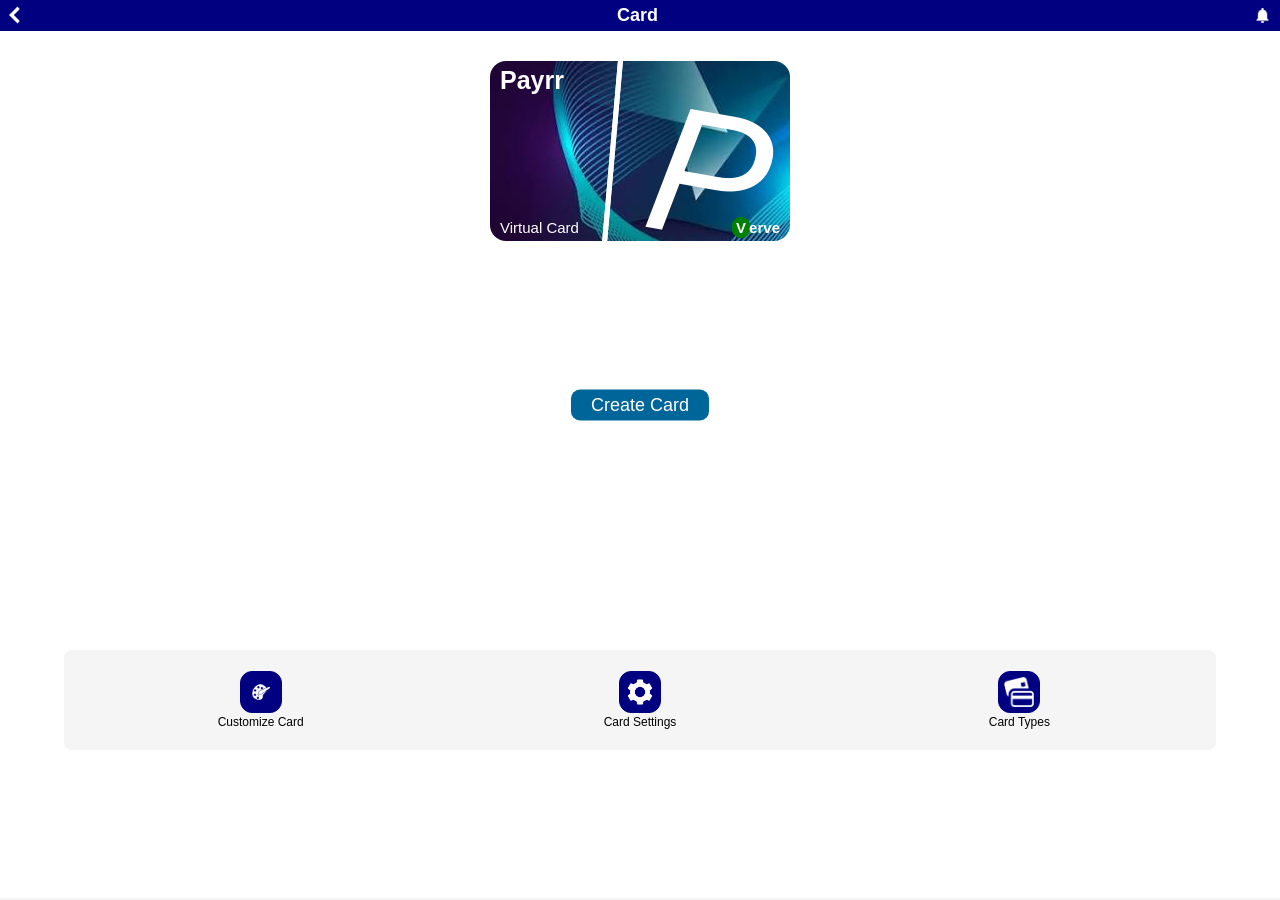
<file: virtual-card.html>
<!DOCTYPE html>
<html>
  <head>
    <meta name="viewport" content="width=device-width,initial-scale=1.0">
    <title>Virtual Card</title>
    <link rel="stylesheet" href="virtual-card.css">
  </head>
  <body>
    <div class="header">
    <img onclick="history.back()" src="icon/backarrow white.png" style="width: 20px; height: 20px;">
    <div>Card</div>
  <img id="notification-btn" src="icon/notification.png" 
    style="width: 25px; height: 25px;">
  </div>
    
    <div class="card-container">
        <div class="virtual-card">
        <h3>Payrr</h3>
        <h4>Virtual Card</h4>
        <h5><span id="span">V</span> erve</h5>
        <div class="card-design">P</div>
        <div class="card-nav"></div>
        </div>
    </div>
    
    <button class="create-card">Create Card</button>
    
    <div class="card-content">
      <div class="content">
        <div class="content-nav" id="customize-card">
       <div class="icon" style="background-image: url('icon/customize.png');"></div>
        </div>
        <p>Customize Card</p>
        </div>
        
      <div class="content">
        <div class="content-nav">
      <div class="icon" style="background-image: url('icon/settings.png');"></div>
         </div>
        <p>Card Settings</p>
        </div>
        
      <div class="content">
   <div class="content-nav" id="card-type-icon">
      <div class="icon" style="background-image: url('icon/card-type.png');"></div>
         </div>
        <p>Card Types</p>
        </div>
    </div>
    
    <div class="cards-container">
  <div class="card-badge">
   <img class="badge" src="icon/diamond-one.png">
    <img class="cards" id="card-1" src="image/card-1.jpeg">
    </div>
    
  <div class="card-badge">
   <img class="badge" src="icon/diamond-two.png">
    <img class="cards" id="card-2" src="image/card-2.jpeg">
    </div>
    
  <div class="card-badge">
   <img class="badge" src="icon/diamond-three.png">
   <img class="cards" id="card-3" src="image/card-3.jpeg">
    </div>
    
  <div class="card-badge">
   <img class="badge" src="icon/diamond-four.png">
    <img class="cards" id="card-4" src="image/card-4.jpeg">
    </div>
    
  <div class="card-badge">
 <img class="badge" src="icon/diamond-five.png">
    <img class="cards" id="card-5" src="image/card-5.jpeg">
    </div>
</div>
    
  <div class="card-type">
    
<img onclick="hello()" src="icon/backarrow.png" 
style="width: 20px; height: 20px; margin-left: 20px; margin-right: auto;">
  
  <div class="card-type-nav">
  <h3>Payrr</h3>
  <h4>Virtual Card</h4>
  <h5><span id="span">V</span> erve</h5>
  <div class="card-design">P</div>
  <img src="image/card-1.jpeg" class="type">
  <div class="card-nav"></div>
  </div>
  
  <div class="card-type-nav">
  <h3>Payrr</h3>
  <h4>Virtual Card</h4>
  <h5>
    <span id="span">V</span>isa</h5>
  <div class="card-design">P</div>
  <img src="image/card-2.jpeg" class="type">
  <div class="card-nav"></div>
  </div>
  
   <div class="card-type-nav">
  <h3>Payrr</h3>
  <h4>Virtual Card</h4>
  <h5><span id="span">M</span>aster</h5>
  <div class="card-design">P</div>
  <img src="image/card-4.jpeg" class="type">
  <div class="card-nav"></div>
  </div>
  </div>
  
  <!--History-->
<div id="notification-container"></div>

    <script src="virtual-card.js" defer></script>
  </body>
</html>
</file>
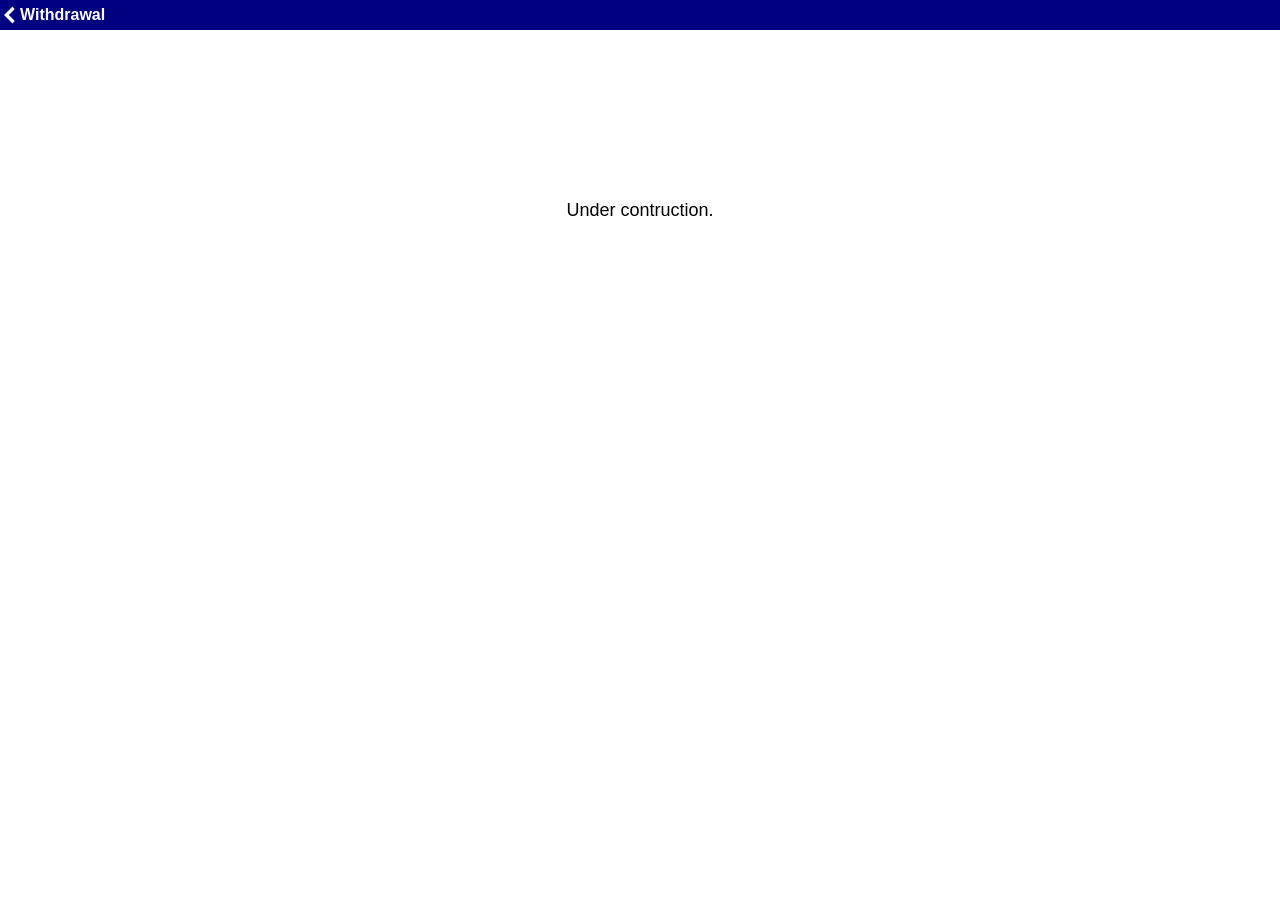
<file: withdraw-transaction.html>
<!DOCTYPE html>
<html>
  <head>
    <meta name="viewport" content="width=device-width, initial-scale=1.0">
    <title>Withdrawal</title>
    <style>
    body{
        margin: 0;
        font-family: Arial;
      }
      header{
       display: flex;
       align-items: center;
       width: 100%;
       height: 30px;
       background: navy;
      }
      h4{
        margin: 0;
        color: white;
      }
      .container{
        padding-top: 50px;
        display: flex;
        align-items: center;
        justify-content: center;
        flex-direction: column;
        gap: 20px;
      }
      
      .zoomed{
        font-size: 18px;
        animation: bounce 0.8s linear infinite;
      }
      
      @keyframes bounce{
        0%, 100% {transform: translateY(0);}
        50% {transform: translateY(-20px);}
      }
    </style>
  </head>
  <body>
    
    <header>
    <img onclick="history.back()" src="icon/backarrow white.png" style="width: 20px; height: 20px;">
    <h4>Withdrawal</h4>
    </header>
    
    <div class="container">
      <video src="icon/coming-soon.mp4" style="width: 100px; height: 100px;" autoplay muted ></video>
      <span class="zoomed">Under contruction.</span>
    </div>
</file>
<file: index.css>
body{
    margin: 0;
    font-family: Arial, Comic Sans MS;
 }
   #signLogin-container{
     width: 100%;
     height: 100vh;
     perspective: 1000px;
     overflow: hidden;
  }
  .cards {
  width: 100%;
  position: relative;
  transform-style: preserve-3d;
  transition: transform 0.6s;
}
.cards.flip {
  transform: rotateY(180deg);
}

  #signLogin-body, #signUp-body{
    position: absolute;
    width: 100%;
    height: 100vh;
    border: 1px solid white;
    box-sizing: border-box;
    background: whitesmoke;
    box-shadow: 0 0 8px lightblue;
    backface-visibility: hidden;
    padding-top: 70px;
  }
   #signUp-body{
    transform: rotateY(180deg);
  }
  .logo{
    text-align: center;
    font-size: 35px;
    font-family: Arial, Sans-Serif;
    font-weight: bold;
    color: navy;
    transform: skew(-20deg);
    margin: 10px 0px 100px;
  }
  .input-wrapper{
    position: relative;
    margin: 5px 0;
    display: flex;
    align-items: center;
    justify-content: center;
    flex-direction: column;
  }
  
.input-wrapper input{
    width: 100%;
    height: 30px;
    outline: none;
    padding: 3px 10px;
    font-size: 18px;
    font-family: Arial,Sans-Serif;
    background: navy;
    color: white;
    border-radius: 8px;
    border: none;
  }

.input-wrapper label {
  position: absolute;
  left: 0px;
  top: 50%;
  transform: translateY(-50%);
  color: white;
  pointer-events: none;
  transition: 0.3s ease;
  background: navy;
  padding: 0 4px;
}
/* when input is focused OR has value */
.input-wrapper input:focus + label,
.input-wrapper input:not(:placeholder-shown) + label {
  top: -10px;
  left: -6px;
  font-size: 17px;
  font-weight: bold;
  color: black;
  background: whitesmoke;
}
  label{
    font-size: 16px;
    margin-right: auto;
    margin-bottom: 5px;
    color: white;
  }
  #next, #login, #signUp{
    position: relative;
    padding:  3px 40px;
    border-radius: 9px;
    border: 1px solid navy;
    font-size: 16px;
    color: white;
    background: navy;
    box-shadow: 0 0 2px blue;
    display: block;
    margin: 50px auto 0;
    cursor: pointer;
  }
  #previous{
    padding:  3px 40px;
    border-radius: 9px;
    border: 1px solid lightgrey;
    font-size: 16px;
    color: white;
    background: lightgrey;
    box-shadow: 0 0 4px lightgrey;
    display: block;
    margin: 50px auto 0;
    cursor: pointer;
  }
   #login-error, #signup-error{
    display: flex;
    align-items: center;
    justify-content: center;
    transform: scale(0);
    transition: transform 0.3s ease, opacity 0.3s ease;
    padding: 1px 5px;
    color:red ;
   } 
#login-error.show, 
#signup-error.show {
  transform: scale(1.1);
  opacity: 1;
}
     .spinner {
        display: none;
        position: absolute;
        bottom: 0;
        left: 10px;
        width: 20px;
        height: 20px;
        border: 3px solid #ddd;
        border-top-color: #000;
        border-radius: 50%;
        animation: spin 0.6s linear infinite;
      }
      @keyframes spin { 
        to { transform: rotate(360deg);}
      } 
      .spinner.show{
        display: block;
      }
      
.strength-container,
.reset-strength-container {
  position: absolute;
  bottom: -8px;
  left: 0;
  width: 100%;
  height: 6px;
  background: #ddd;
  border-radius: 5px;
  overflow: hidden;
  margin-top: 30px;
  transition: 0.3s ease;
  opacity: 0;
}
.strength-container.width,
.reset-strength-container.width{
  opacity: 1;
}
#strength-bar, 
#newPassword-strength-bar {
  height: 100%;
  width: 0%;
  transition: width 0.3s ease;
}
#strength-text{
  position: absolute;
  bottom: -35px;
  left: 50%;
  transform: translate(-50%, -50%);
  margin: 0;
  font-family: Arial, Sans-Serif;
}
#newPassword-strength-text{
  position: absolute;
  bottom: -20px;
  left: 50%;
  transform: translate(-50%, -50%);
  margin: 0;
  font-family: Arial, Sans-Serif;
}
.successfulBox{
  position: fixed;
  top: 25%;
  left: 50%;
  transform: translate(-50%, -50%);
  width: 100px;
  height: 100px;
  opacity: 0;
  pointer-events: none;
  transition: transform 0.2s;
}
.successfulBox img{
width: 100%;
height: 100%;
object-fit: cover;
border-radius: 100px;
}
.successBox-background{
  display: none;
  position: fixed;
  top: 0;
  left: 0;
  width: 100%;
  height: 100vh;
  background: rgb(0,0,0,0.1);
}
#profile-pic{
  width: 100px;
  height: 100px;
  border: 2px solid navy;
  border-radius: 20px;
  background-position: center;
  background-size: cover;
  margin: 20px auto;
  background: gainsboro;
  padding: 5px;
  }
#file-picker{
  display: none;
}
.forgotten-password-modal{
  position: fixed;
  top: 45%;
  left: 50%;
  transform: translate(-50%, -50%);
  width: 70%;
  height: 420px;
  background: whitesmoke;
  padding: 30px;
  border-radius: 20px;
  opacity: 0;
  pointer-events: none;
  transition: 0.2s;
  z-index: 1000;
}
.forgotten-password-modal.active{
  opacity: 1;
  pointer-events: auto;
}
.header{
  width: 100%;
  display: flex;
  align-items: center;
  justify-content: center;
  gap: 10px
}
.profile-pic{
  width: 100px;
  height: 100px;
  border-radius: 10%;
  border: 2px solid gainsboro;
  box-shadow: 0 2px 5px grey;
  cursor: pointer;
  background-size: cover;
  background-position: center;
}
.name-wrapper-container{
  display: flex;
  flex-direction: column;
  gap: 30px;
}
.emailPhone-wrapper-container,
.password-wrapper-container,
.profile-wrapper-container{
  flex-direction: column;
  gap: 30px;
  opacity: 0;
  pointer-events: none;
  display: none;
  transition: transform 0.4s;
}
.name-wrapper-container.show,
.emailPhone-wrapper-container.show,
.password-wrapper-container.show,
.profile-wrapper-container.show{
  flex-direction: column;
  gap: 30px;
  opacity: 1;
  pointer-events: auto;
  display: flex;
}
  .disabled-click{
    position: fixed;
    top: 21%;
    left: 50%;
    transform: translate(-50%, -50%);
    width: 100px;
    height: 100px;
    border: 2px solid transparent;
    background: transparent;
    border-radius: 100%;
    z-index: 2;
    opacity: 0;
    pointer-events: none;
    transition: 0.4s;
  }
  .disabled-click.disable{
    opacity: 1;
    pointer-events: auto;
  }
  .upload-text{
    position: fixed;
    top: 0;
    left: 0;
    width: 100%;
    height: 0px;
    background: gainsboro;
    text-align: center;
    font-size: 16px;
    box-shadow: 0 0 5px grey;
    text-shadow: 0 0 2px grey;
    color: brown;
    transition: 0.4s;
  }
  .upload-text.upload{
    height: 20px;
    padding: 8px;
  }
  .spinner{
    position: absolute;
    top: 35px;
    left: 35px;
    diplay: none;
    width: 25px;
    height: 25px;
    border: 3px solid white;
    border-top-color: navy;
    border-radius: 50%;
    animation: spin 0.6s linear infinite;
    z-index: 4;
  }
  @keyframes spin { 
    to { transform: rotate(360deg);}
  } 
  .spinner.show{
    display: block;
  }
</file>
<file: airtime-recharge.css>
body{
    margin: 0;
    font-family: Arial, Sans-Serif;
  }
  .header{
    width: 100%;
    display: flex;
    align-items: center;
    justify-content: space-between;
    padding: 10px;
    gap: 8px;
    border-bottom: 1px solid whitesmoke;
    box-sizing: border-box;
    background: navy;
    color: white;
  }
  h5,h4{
    margin: 0;
  }
  .airtime-container{
    width: 100%;
    display: flex;
    align-items: center;
    justify-content: center;
    padding: 50px 10px;
    gap: 10px;
    box-sizing: border-box;
  }
  #airtime-body{
    width: 70%;
    height: 50px;
    border: 1px solid navy;
    border-radius: 12px;
    display: flex;
    align-items: center;
    justify-content: center;
    background: navy;
    color: white;
  }
  #airtime-number{
    width: 80%;
    height: 50px;
    outline: none;
    box-sizing: border-box;
    border: none;
    font-size: 24px;
    background: navy;
    color: white;
    padding-left: 10px;
  }
  .h4{
    font-size: 16px;
    font-weight: normal;
    border-right: 1px solid gainsboro;
  }
  #airtime-type{
    position: relative;
    width: 30px;
    height: 30px;
    border-radius: 100%;
    background-image: url('image/mtn.png');
    background-size: cover;
    background-position: center 
    background-repeat: no-repeat;
 }
 	.dropdown {
  position: relative;
  display: inline-block;
}
 .dropdown-menu{
   position: absolute;
   top: 110%;
   left: -40%;
   min-width: 50px;
   border-radius: 9px;
   background: gainsboro;
   box-shadow: 0 6px 20px rgba(0,0,0,0.1);
   opacity: 0;
   pointer-events: none;
   transform: translateY(-40px, -10px);
   transition: 0.2s ease;
   display: flex;
   flex-direction: column;
   align-items: center;
}

.dropdown.active .dropdown-menu {
   opacity: 1;
   pointer-events: auto;
   transform: translateY(0);
}

.dropdown-item {
   width: 35px;
   height: 35px;
   margin: 10px;
   border-radius: 100%;
   cursor: pointer;
}

.dropdown-item:hover {
   background: #f5f5f5;
}

  #select-contact{
    width: 20px;
    height: 20px;
    border: 2px solid navy;
    border-radius: 10px;
    background: navy;
    padding: 5px;
  }
  .contact-icon{
    width: 100%;
    height: 100%;
    background-image: url('icon/contact.png');
    background-size: cover;
    background-position: center 
    background-repeat: no-repeat;
  }
  .top-up{
    display: grid;
    grid-template-columns: repeat(3,1fr);
    width: 95%;
    height: 200px;
    border: 1px solid gainsboro;
    gap: 40px;
    padding: 30px 10px;
    box-sizing: border-box;
    margin: 60px auto;
    border-radius: 20px;
    background: whitesmoke;
  }
  .top-up-nav{
    position: relative;
    display: flex;
    align-items: center;
    justify-content: center;
    width: 70px;
    height: 50px;
    border: 1px solid navy;
    border-radius: 12px;
    background: navy;
    color: white;
    font-weight: bold;
    cursor: pointer;
  }
   .top-up-nav.active{
    background: gainsboro;
   } 
  span{
    font-size: 12px;
  }
  .cash-back{
    position: absolute;
    bottom: 0;
    left: 0;
    width: 100%;
    height: 12px;
    border: 1px solid rgb(0,0,228,0.5);;
    background: rgb(0,0,228,0.5);
    border-radius: 0 0 9px 9px;
    box-sizing: border-box;
    font-size: 10px;
    text-align: center;
    padding-bottom: 2px;
  }
  .price-container{
    width: 100%;
    display: flex;
    align-items: center;
    justify-content: space-between;
    padding: 90px 5px 0;
    box-sizing: border-box;
  }
  #price{
    border: none;
    border-bottom: 2px solid whitesmoke;
    outline: none;
    width: 180px;
    font-size: 20px;
  }
  button{
    width: 100px;
    padding: 5px;
    border: 1px solid navy;
    border-radius: 9px;
    background: navy;
    font-size: 16px;
    color: white;
  }
  button:disabled {
  opacity: 0.5;
  cursor: not-allowed;
}
  .error {
  color: red;
  font-size: 12px;
  margin-left: 30px;
  margin-top: 5px;
}
#history-container{
  position: fixed;
  top: 5%;
  left: 0;
  width: 100%;
  height: 10vh;
  transition: 2.4s ease;
  background: white;
  transition: 0.4s ease;
  transfom: translateY(-10px);
  opacity: 0;
  pointer-events: none;
}
.history-header{
  width: 100%;
  height: 30px;
  color: white;
  display: flex;
  align-items: center;
  justify-content: left;
  gap: 10px;
  background: navy;
}
</file>
<file: data-recharge.css>
body{
    margin: 0;
    font-family: Arial, Sans-Serif;
  }
  .header{
    width: 100%;
    display: flex;
    align-items: center;
    justify-content: space-between;
    padding: 10px;
    gap: 8px;
    border-bottom: 1px solid whitesmoke;
    box-sizing: border-box;
    background: navy;
    color: white;
  }
  h5,h4{
    margin: 0;
  }
  .data-container{
    width: 100%;
    display: flex;
    align-items: center;
    justify-content: center;
    padding: 50px 10px;
    gap: 10px;
    box-sizing: border-box;
  }
  #data-body{
    width: 70%;
    height: 50px;
    border: 1px solid navy;
    border-radius: 12px;
    display: flex;
    align-items: center;
    justify-content: center;
    background: navy;
    color: white;
  }
  #data-number{
    width: 80%;
    height: 50px;
    outline: none;
    box-sizing: border-box;
    border: none;
    font-size: 24px;
    background: navy;
    color: white;
    padding-left: 10px;
  }
  .h4{
    font-size: 16px;
    font-weight: normal;
    border-right: 1px solid gainsboro;
  }
  #data-type{
    position: relative;
    width: 30px;
    height: 30px;
    border-radius: 100%;
    background-image: url('image/mtn.png');
    background-size: cover;
    background-position: center 
    background-repeat: no-repeat;
 }
 	.dropdown {
  position: relative;
  display: inline-block;
}
 .dropdown-menu{
   position: absolute;
   top: 110%;
   left: -40%;
   min-width: 50px;
   border-radius: 9px;
   background: gainsboro;
   box-shadow: 0 6px 20px rgba(0,0,0,0.1);
   opacity: 0;
   pointer-events: none;
   transform: translateY(-40px, -10px);
   transition: 0.2s ease;
   display: flex;
   flex-direction: column;
   align-items: center;
   z-index: 2;
}

.dropdown.active .dropdown-menu {
   opacity: 1;
   pointer-events: auto;
   transform: translateY(0);
}

.dropdown-item {
   width: 35px;
   height: 35px;
   margin: 10px;
   border-radius: 100%;
   cursor: pointer;
}

.dropdown-item:hover {
   background: #f5f5f5;
}

  #select-contact{
    width: 20px;
    height: 20px;
    border: 2px solid navy;
    border-radius: 10px;
    background: navy;
    padding: 5px;
  }
  .contact-icon{
    width: 100%;
    height: 100%;
    background-image: url('icon/contact.png');
    background-size: cover;
    background-position: center 
    background-repeat: no-repeat;
  }
  .top-up{
    position: relative;
    width: 95%;
    height: 400px;
    border: 1px solid gainsboro;
    padding: 10px 10px;
    box-sizing: border-box;
    margin: 10px auto;
    border-radius: 20px;
    background: whitesmoke;
  }
  #best-offer{
    position: absolute;
    top: 55%;
    left: 50%;
    transform: translate(-50%, -50%);
    transition: 1.4s ease;
    opacity: 1;
    padding: 10px;
    display: grid;
    grid-template-columns: repeat(3,1fr);
    gap: 30px;
    box-sizing: border-box;
  }
  #daily-offer{
    position: absolute;
    top: 55%;
    left: 50%;
    transform: translate(-50%, -50%);
    transition: 1.4s ease;
    opacity: 0;
    pointer-events: none;
    padding: 10px;
    display: grid;
    grid-template-columns: repeat(3,1fr);
    gap: 30px;
    box-sizing: border-box;
  }
  #weekly-offer{
    position: absolute;
    top: 55%;
    left: 50%;
    transform: translate(-50%, -50%);
    transition: 1.4s ease;
    opacity: 0;
    pointer-events: none;
    padding: 10px;
    display: grid;
    grid-template-columns: repeat(3,1fr);
    gap: 30px;
    box-sizing: border-box;
  }
  #monthly-offer{
    position: absolute;
    top: 55%;
    left: 50%;
    transform: translate(-50%, -50%);
    transition: 1.4s ease;
    opacity: 0;
    pointer-events: none;
    padding: 10px;
    display: grid;
    grid-template-columns: repeat(3,1fr);
    gap: 30px;
    box-sizing: border-box;
  }
  #nighty-offer{
    position: absolute;
    top: 55%;
    left: 50%;
    transform: translate(-50%, -50%);
    transition: 1.4s ease;
    opacity: 0;
    pointer-events: none;
    padding: 10px;
    display: grid;
    grid-template-columns: repeat(3,1fr);
    gap: 30px;
    box-sizing: border-box;
  }
  #topUp-btn{
    display: flex;
    align-items: center;
    justify-content: space-between;
    box-sizing: border-box;
    margin-bottom: 40px;
  }
  #flashy{
    border: 1px solid orange;
    background: orange;
    color: white;
    font-size: 18px;
    font-style: italic;
    font-family: Arial, Segoe UI;
    font-weight: bold;
    transform: skew(10deg);
    padding: 2px;
    box-shadow: 0 0 5px red;
    text-shadow:0 0 5px  red;
  }
  .top-up-nav{
    position: relative;
    display: flex;
    align-items: center;
    justify-content: center;
    flex-direction: column;
    width: 80px;
    height: 80px;
    border: 1px solid navy;
    border-radius: 12px;
    background: navy;
    color: white;
    font-weight: bold;
    cursor: pointer;
  }
   .top-up-nav.active{
    background: gainsboro;
   } 
  span{
    font-size: 12px;
  }
  .cash-back{
    position: absolute;
    bottom: 0;
    left: 0;
    width: 100%;
    height: 12px;
    border: 1px solid rgb(0,0,228,0.5);;
    background: rgb(0,0,228,0.5);
    border-radius: 0 0 9px 9px;
    box-sizing: border-box;
    font-size: 10px;
    text-align: center;
    padding-bottom: 2px;
  }
  .price-container{
    width: 100%;
    display: flex;
    align-items: center;
    justify-content: space-between;
    padding: 90px 5px 0;
    box-sizing: border-box;
  }
  #price{
    border: none;
    border-bottom: 2px solid whitesmoke;
    outline: none;
    width: 180px;
    font-size: 20px;
  }
  button{
    width: 100px;
    padding: 5px;
    border: 1px solid navy;
    border-radius: 9px;
    background: navy;
    font-size: 16px;
    color: white;
  }
  
  button:disabled {
  opacity: 0.5;
  cursor: not-allowed;
  }
  .error {
  color: red;
  font-size: 12px;
  margin-left: 30px;
  margin-top: 5px;
}
#history-container{
  position: fixed;
  top: 5%;
  left: 0;
  width: 100%;
  height: 10vh;
  transition: 2.4s ease;
  background: white;
  transition: 0.4s ease;
  transfom: translateY(-10px);
  opacity: 0;
  pointer-events: none;
}
.history-header{
  width: 100%;
  height: 30px;
  color: white;
  display: flex;
  align-items: center;
  justify-content: left;
  gap: 10px;
  background: navy;
}
</file>
<file: home.css>
body {
  font-family: Arial, sans-serif;
  margin: 0;
  display: flex;
  justify-content: center;
  height: 100vh;        /* ✅ add this */
  overflow: hidden;     /* ✅ stop scrolling */
}
#app {
  width: 100%;
  max-width: 400px; /* keeps your app small */
  height: 100vh;
  position: relative;
  overflow: hidden;
  padding-top: 160px;
  box-sizing: border-box;
}
.screen-wrapper {
  padding: 70px 10px; 
  position: relative;
}
.screen {
  position: absolute;
  top: 0;
  left: 0;
  width: 100%; /* fill wrapper */
  height: 100%;
}
#index{
  transition: 0.2s ease;
}
.top-bar{
  position: absolute;
  top: 0;
  left: 0;
  width: 100%;
  height: 50px;
  display: flex;
  align-items: center;
  gap: 10px;
  z-index: 3;
  background: white;
  font-size: 20px;
  color: back;
  font-weight: bold;
  padding: 0px 10px;
  box-sizing: border-box;
}
.profile{
  width: 40px;
  height: 40px;
  border: 1px solid gainsboro;
  border-radius: 100%;
  bakground: gainsboro;
  background-position: center;
  background-size: cover;
  background-color: gainsboro;
}
.name{
  font-size: 20px;
  color: black;
  font-weight: bold;
  font-family: Arial, Sans-Serif, Georgia;
  padding-left: 10px;
}
  .notification img{
        width: 25px;
        height: 25px;
      }
  .details-container{
        position: relative;
        width: 100%;
        height: 100px;
        border: 1px solid navy;
        border-radius: 9px;
        margin-bottom: 10px;
        background: navy;
        color: white;
        box-shadow: 0 0 7px grey;
      }
  .balance{
      display: flex;
      position: absolute;
      top: 35px;
      left: 0px;
      font-size: 30px;
      font-weight: bold;
      text-align: left;
      padding: 5px 10px;
      }
  #user-balance, #symbol{
    font-size: 20px;
  }
  #rank-icon{
    position: absolute;
    bottom: 0;
    left: 0;
    width: 25px;
    height: 25px;
  }
  .detail-nav{
     display: flex;
     align-items: center;
     padding: 0px 10px 0;
     gap: 10px;
     height: 40px;
}
  .detail-nav img{
        width: 18px;
        height: 18px;
      }
  h5{
        padding-right: 10px;
        margin-bottom: 20px;
      }
  .transaction{
        position: absolute;
        bottom: 5px;
        right: 5px;
        font-size: 13px;
        color: white;
      }
  .top-up{
      position: absolute;
      top: 15px;
      right: 10px;
       width: 100px;
       height: 30px;
       font-size: 14px;
       font-weight: bold;
       border: none;
       border-radius: 9px;
    }
  .number-nav{
    width: 90%;
    height: 50px;
    font-family: Arial, Segoe UI;
    font-weight: bold;
    border: 1px solid navy;
    border-radius: 9px;
    background: navy;
    color: white;
    padding: 5px 10px 8px;
  }
  
  .modal-header{
    display: flex;
    align-items: center;
    justify-content: left;
    width: 100%;
    border-bottom: 1px solid gainsboro;
    padding-left: 20px;
  }
  
  #copy{
    position: fixed;
    top: 50%;
    left: 50%;
    transform: translate(-50%,-50%);
    width: 150px;
    font-size: 18px;
    border: 1px solid grey;
    background: gainsboro;
    box-shadow: 0 0 5px grey;
    border-radius: 12px;
  }
  #copy:hover{
    background: grey;
    border: 1px solid gainsboro;
    color: white;
  }
  .internet-container{
    display: grid;
    grid-template-columns: repeat(4,1fr);
    row-gap: 30px;
    width: 100%;
    height: auto;
    border: 1px solid grey;
    border-radius: 12px;
    box-shadow: 1px 1px 6px grey;
    padding: 20px 15px 10px;
    box-sizing: border-box;
    transition: transform 1s ease;
    margin-top: 40px;
  }
  .nav-container{
    display: grid;
    grid-template-columns: repeat(3,1fr);
    gap: 50px;
    width: 100%;
    height: auto;
    border: 1px solid grey;
    border-radius: 12px;
    box-shadow: 1px 1px 6px grey;
    padding: 10px 15px 5px;
    box-sizing: border-box;
    transition: transform 1s ease;
    margin-top: 30px;
  }
  .navBox{
    display: flex;
    flex-direction: column;
    align-items: center;
    gap: 5px;
  }
  .navBtn{
    width: 25px;
    height: 25px;
    border: 1px solid navy;
    border-radius: 10%;
    background: navy;
    box-shadow: 2px 2px 3px grey;
    padding: 5px;
  }
  .navIcon{
    width: 100%;
    height: 100%;
    background-size: cover; 
    background-position: center;
  }
  span{
    font-size: 11px;
    font-family: Arial, Segoe UI;
  }
  .rank{
    position: absolute;
    bottom: 0px;
    left: 5px;
    max-width: 20px;
    max-height: 20px;
  }
  footer{
    display: flex;
    align-items: center;
    justify-content: space-between;
    position: fixed;
    bottom: 0;
    left: 0;
    width: 100%;
    height: 50px;
    border-top: 1px solid gainsboro;
    background: white;
    box-sizing: border-box;
    padding: 5px 20px;
  }
  .footer-nav{
    display: flex;
    flex-direction: column;
    align-items: center;
  }
  footer span{
    font-size: 13px;
  }
  /*Transaction History*/
  .history{
    width: 100%;
    height: 100vh;
    background: white;
    opacity: 0;
    pointer-events: none;
    transition: 0.2s ease;
    padding-top: 80px;
  }
  .history-header{
    display: flex;
    align-items: center;
    justify-content: start;
    gap: 10px;
    position: fixed;
    top: 0;
    left: 0;
    width: 100%;
    border-bottom: 1px solid gainsboro;
    text-align: center;
    padding: 5px;
  }
  .history-content{
    text-align: center;
    font-size: bold;
    font-size: 18px;
    font-family: Arial, Segoe UI, Georgia;
    color: grey;
  }
</file>
<file: virtual-card.css>
body{
    font-family: Arial, Sans-Serif;
    margin: 0;
  }
  .header{
    display: flex;
    align-items: center;
    justify-content: space-between;
    gap: 10px;
    height: 20px;
    padding: 5px;
    border-bottom: 1px solid navy;
    background: navy;
    color: white;
    font-weight: bold;
    font-size: 18px;
  }
  .card-container{
    position: relative;
    display: flex;
    align-items: center;
    justify-content: center;
    padding-top: 30px;
  }
  .virtual-card{
    position: relative;
    color: white;
    width: 300px;
    height: 180px;
    border-radius: 16px;
    background-image: url('image/card-1.jpeg');cover center no-repeat;
  }
  h3{
    position: absolute;
    top: 5px;
    left: 10px;
    font-size: 25px;
    margin: 0;
  }
  h4{
    position: absolute;
    bottom: 5px;
    left: 10px;
    font-size: 15px;
    font-weight: normal;
    margin: 0;
  }
  h5{
    position: absolute;
    bottom: 5px;
    right: 10px;
    font-size: 15px;
    font-weight: normal;
    margin: 0;
    font-weight: bold;
  }
  span{
    border-radius: 20px;
    padding: 1px 3px;
    border: 1px solid green;
    background: green;
    font-weight: bold;
    margin-right: -5px;
  }
  .card-design{
    position: absolute;
    top: 10px;
    right: 20px;
    font-style: italic;
    font-size: 180px;
    transform: rotate(10deg);
  }
  .card-nav{
    position: absolute;
    top: -3px;
    left: 120px;
    width: 3px;
    height: 103%;
    border: 1px solid white;
    transform: rotate(5deg);
    background: white;
  }
  .create-card{
    position: absolute;
    top: 45%;
    left: 50%;
    transform: translate(-50%,-50%);
    font-size: 18px;
    font-weight: normal;
    color: white;
    background: hsl(200,100%,30%);
    border: none;
    padding: 5px 20px;
    border-radius: 9px;
  }
  .card-content{
    display: grid;
    grid-template-columns: repeat(3,1fr);
    align-items: center;
    position: fixed;
    bottom: 150px;
    left: 50%;
    transform: translateX(-50%);
    width: 90%;
    height: 100px;
    border: 2px solid whitesmoke;
    background: whitesmoke;
    box-sizing: border-box;
    padding: 5px;
    border-radius: 8px;
  }
  .content{
    display: flex;
    align-items: center;
    flex-direction: column;
    gap: 2px;
  }
  .content-nav{
    width: 30px;
    height: 30px;
    border: 1px solid navy;
    border-radius: 12px;
    background: navy;
    padding: 5px;
  }
  .icon{
   width: 100%;
   height: 100%;
   background-position: center;
   background-size: cover; 
  }
  p{
    margin: 0;
    font-size: 12px;
  }
  .cards-container{
    display: flex;
    align-items: center;
    justify-content: space-evenly;
    position: fixed;
    bottom: 0;
    left: 0;
    width: 100%;
    border: 1px solid  whitesmoke;
    height: 0px;
    background: whitesmoke;
    transition: 0.1s ease;
  }
  .cards{
    display: none;
    width: 50px;
    height: 50px;
    border-radius: 9px;
  }
   .card-badge{
    position: relative;
    top: 10px;
    left: 0;
}
.badge{
  position: absolute;
  top: -10px;
  right: -15px;
  width: 25px;
  height: 25px;
}
.card-type{
  display: flex;
  align-items: center;
  justify-content: center;
  flex-direction: column;
  gap: 40px;
  position: fixed;
  bottom: 0;
  left: 0;
  width: 100%;
  height: 0;
  background: whitesmoke;
  overflow: hidden;
  transition: 0.2s ease;
}
.type{
  width: 300px;
  height: 180px;
  border-radius: 16px;
}
.card-type-nav{
   position: relative;
    color: white;
    width: 300px;
    height: 180px;
    border-radius: 16px;
}
#notification-container{
  position: fixed;
  top: 5%;
  left: 0;
  width: 100%;
  height: 10vh;
  transition: 2.4s ease;
  background: white;
  transition: 0.4s ease;
  transfom: translateY(-10px);
  opacity: 0;
  pointer-events: none;
}
.notification-header{
  width: 100%;
  height: 30px;
  color: white;
  display: flex;
  align-items: center;
  justify-content: left;
  gap: 10px;
  background: navy;
}
</file>
